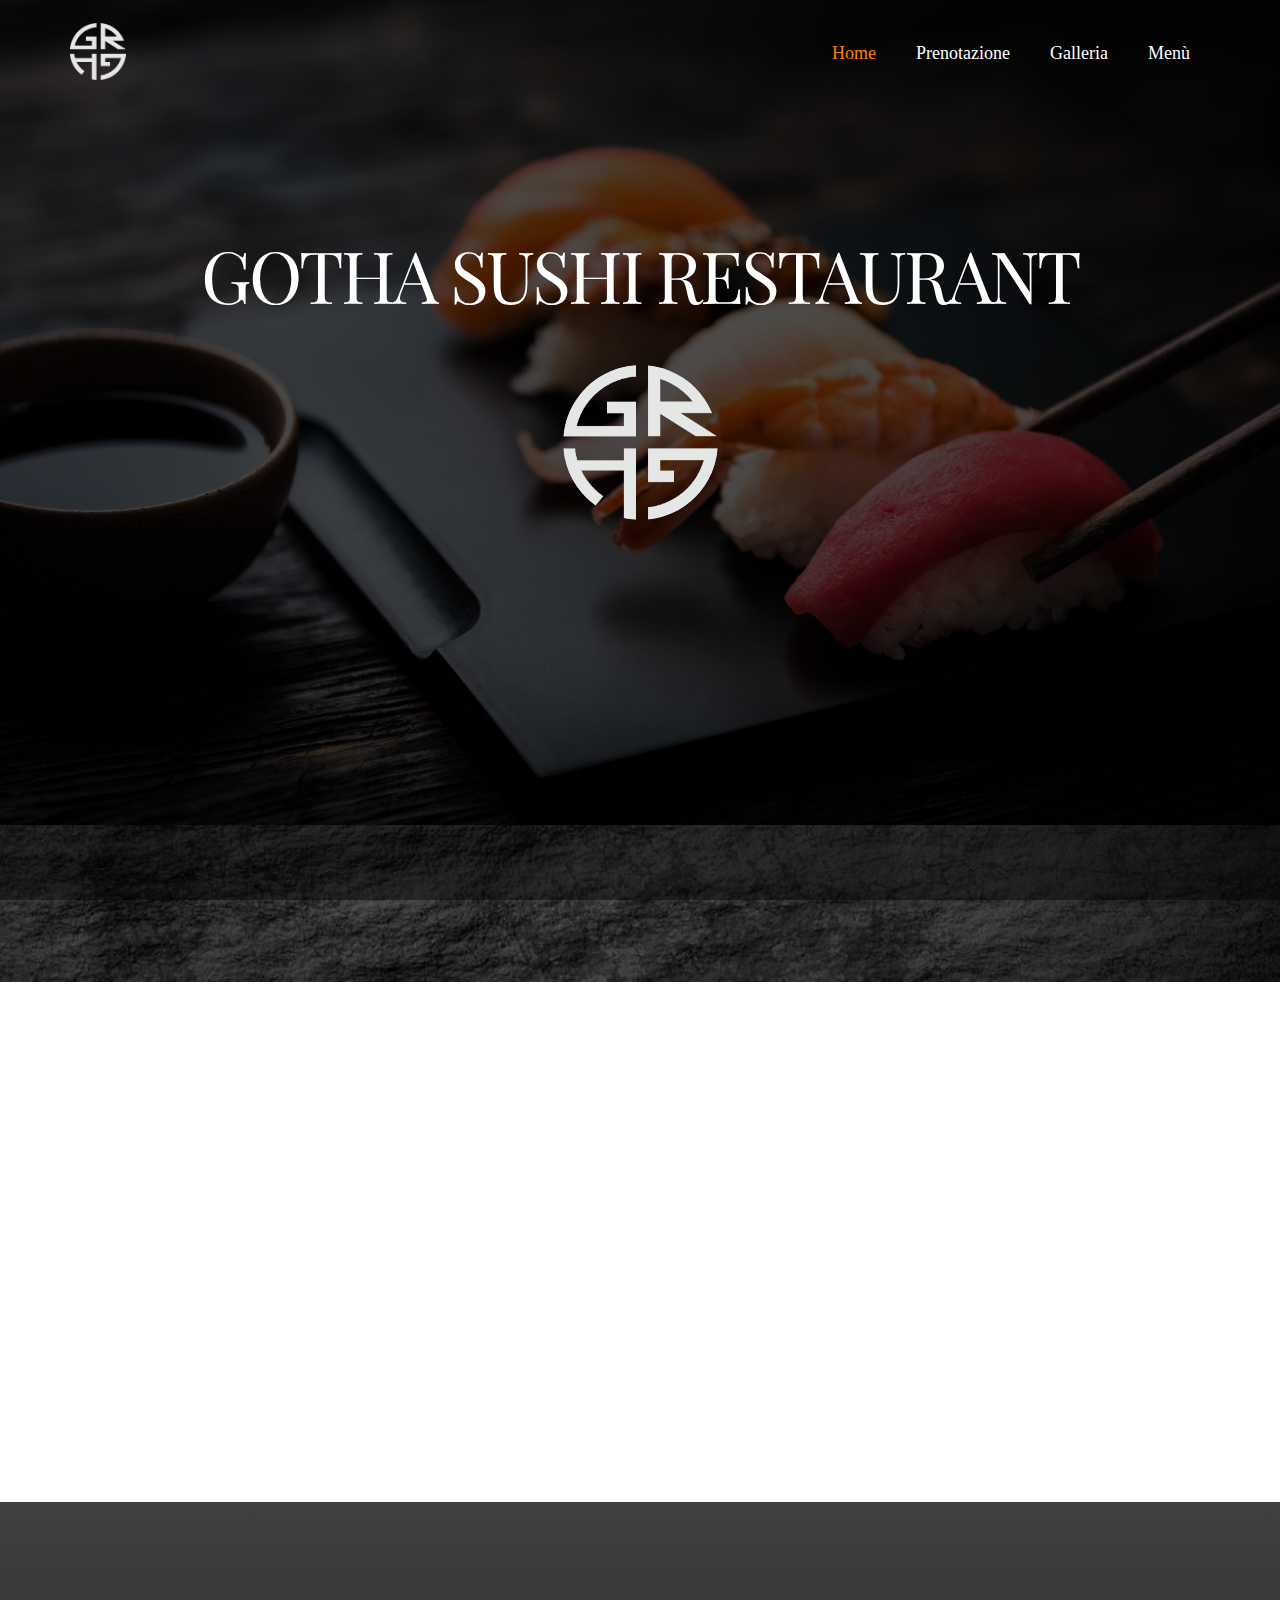
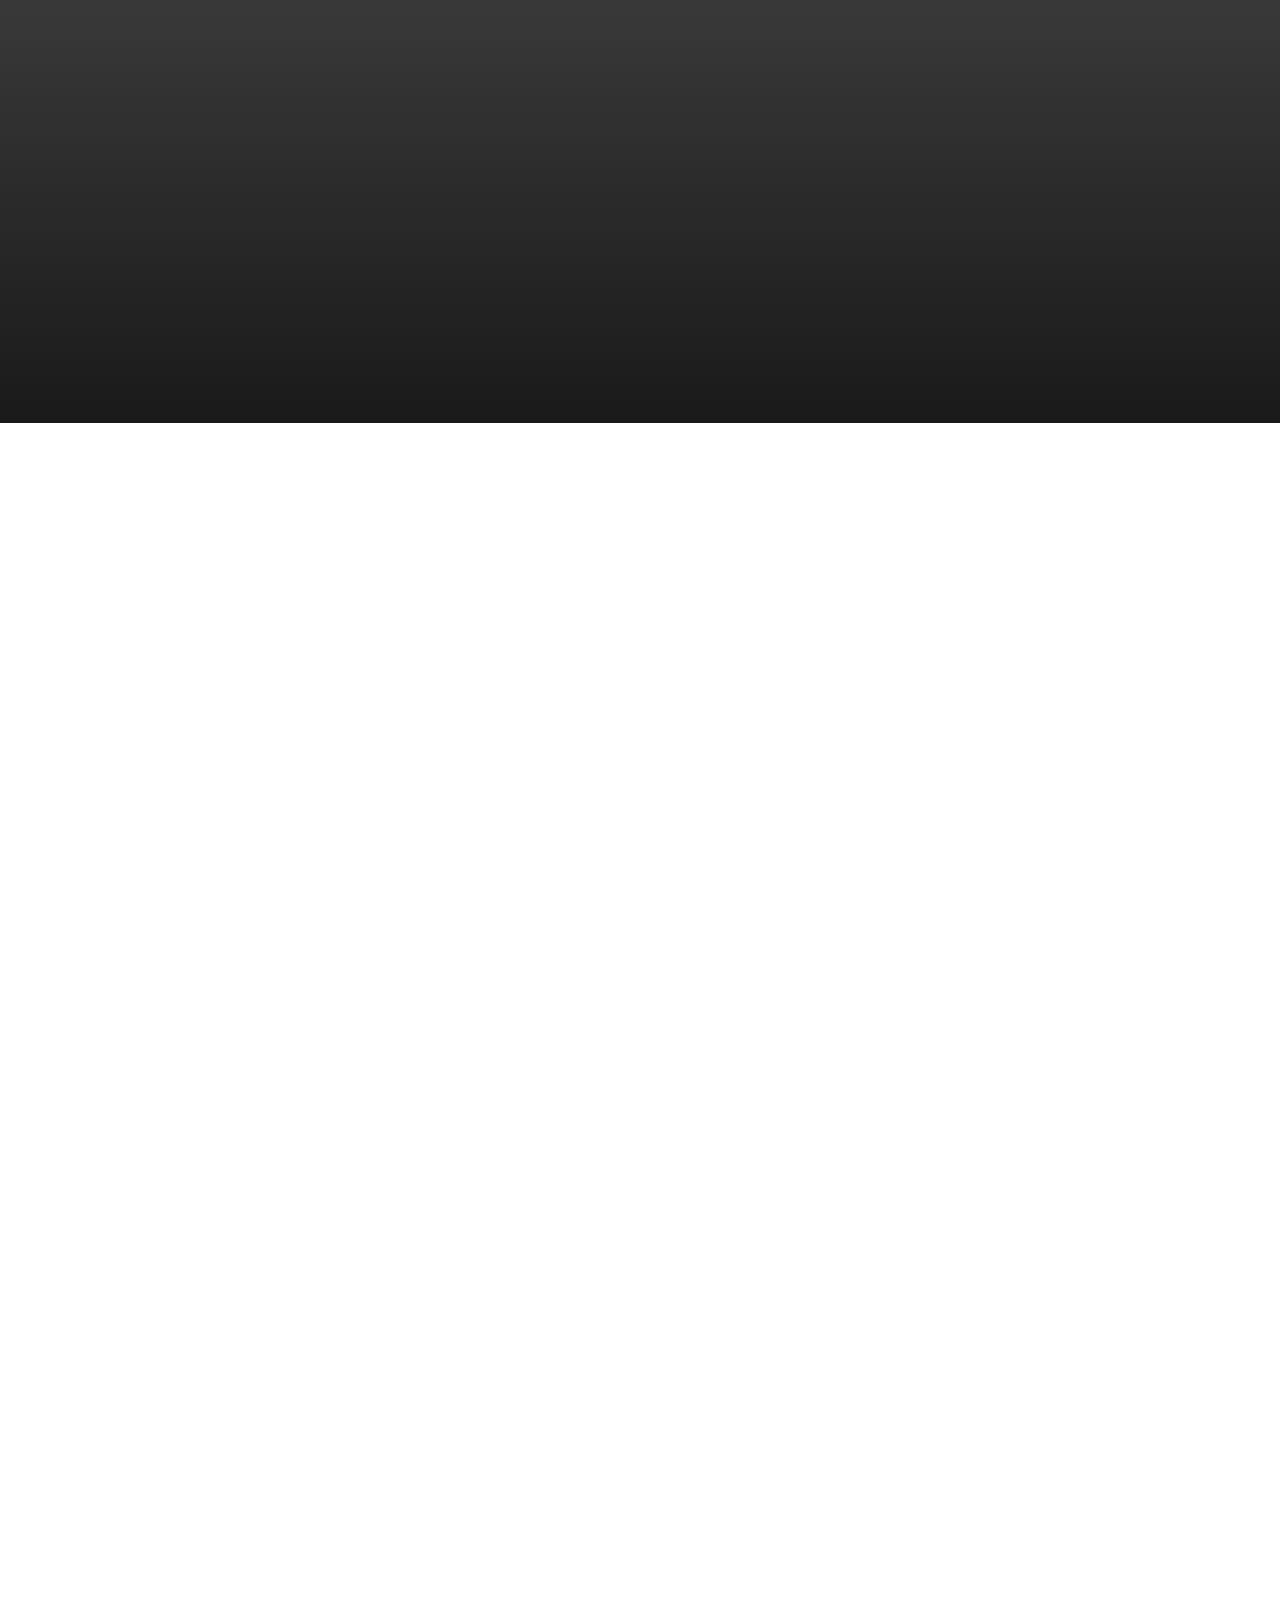
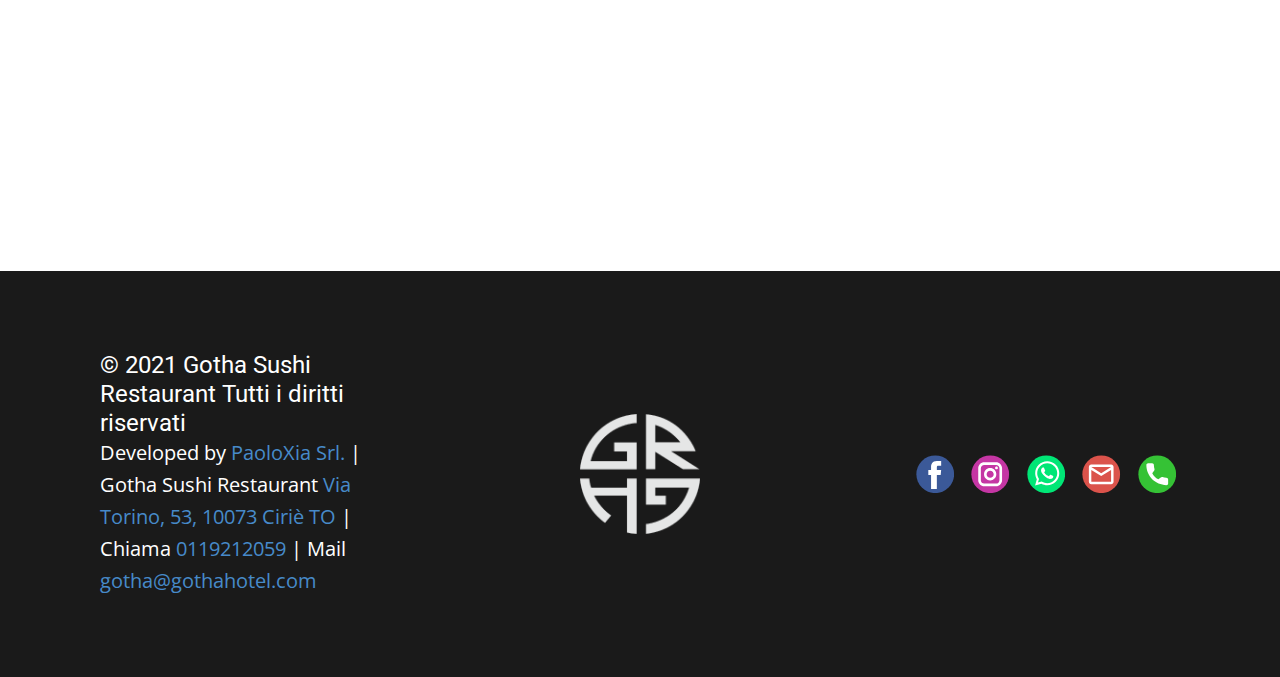
<file: index.html>
<!DOCTYPE html>
<html style="font-size: 16px;"><head>
    <meta name="viewport" content="width=device-width, initial-scale=1.0">
    <meta charset="utf-8">
    <meta name="keywords" content="GOTHA SUSHI RESTAURANT ">
    <meta name="description" content="Gotha Sushi Restaurant, Ristorante Orientale in Via Torino, 53, 10073, Ciriè TO">
    <meta name="page_type" content="np-template-header-footer-from-plugin">
    <title>Gotha Sushi Restaurant</title>
    <link rel="stylesheet" href="nicepage.css" media="screen">
<link rel="stylesheet" href="Gotha-Sushi-Restaurant.css" media="screen">
    <script class="u-script" type="text/javascript" src="jquery.js" defer=""></script>
    <script class="u-script" type="text/javascript" src="nicepage.js" defer=""></script>
    <meta name="generator" content="Nicepage 3.24.3, nicepage.com">
    <meta property="og:title" content="Gotha Sushi Restaurant">
    <meta property="og:description" content="Gotha Sushi Restaurant Website developed by Paolo Xia">
    <meta property="og:image" content="images/logocoloratonobg1.png">
    <link id="u-theme-google-font" rel="stylesheet" href="https://fonts.googleapis.com/css?family=Roboto:100,100i,300,300i,400,400i,500,500i,700,700i,900,900i|Open+Sans:300,300i,400,400i,600,600i,700,700i,800,800i">
    <link id="u-page-google-font" rel="stylesheet" href="https://fonts.googleapis.com/css?family=Playfair+Display:400,400i,500,500i,600,600i,700,700i,800,800i,900,900i">
    
    
    
    
    
    
    <script type="application/ld+json">{
		"@context": "http://schema.org",
		"@type": "Organization",
		"name": "",
		"logo": "images/logobianco.jpg",
		"sameAs": [
				"https://m.facebook.com/gothahotelturinairport/",
				"https://instagram.com/gothasushirestaurant",
				"https://wa.link/fd90e4",
				"mailto:gotha@gothahotel.com?subject=Gotha%20Sushi%20Restaurant",
				"tel:0119212059"
		]
}</script>
    <meta name="theme-color" content="#478ac9">
    <meta property="og:type" content="website">
  </head>
  <body data-home-page="Gotha-Sushi-Restaurant.html" data-home-page-title="Gotha Sushi Restaurant" class="u-body u-overlap u-overlap-contrast u-overlap-transparent"><header class="u-black u-clearfix u-header u-header" id="sec-32f6"><div class="u-clearfix u-sheet u-sheet-1">
        <a href="Gotha-Sushi-Restaurant.html" data-page-id="27488733" class="u-image u-logo u-image-1" data-image-width="499" data-image-height="500" title="Home">
          <img src="images/logobianco.jpg" class="u-logo-image u-logo-image-1">
        </a>
        <nav class="u-menu u-menu-dropdown u-offcanvas u-offcanvas-shift u-menu-1">
          <div class="menu-collapse u-custom-font u-font-georgia" style="font-size: 1.125rem; letter-spacing: 0px;">
            <a class="u-button-style u-custom-left-right-menu-spacing u-custom-padding-bottom u-custom-text-active-color u-custom-text-color u-custom-text-hover-color u-custom-top-bottom-menu-spacing u-nav-link u-text-active-palette-1-base u-text-hover-palette-2-base" href="#" style="font-size: calc(1em + 8px); color: rgb(71, 138, 201) !important;">
              <svg class="u-svg-link" preserveAspectRatio="xMidYMin slice" viewBox="0 0 256 256" style=""><use xmlns:xlink="http://www.w3.org/1999/xlink" xlink:href="#svg-beb6"></use></svg>
              <svg class="u-svg-content" viewBox="0 0 256 256" id="svg-beb6"><g><g><g><g><path d="m200.578 81.242h-145.156c-8.284 0-15-6.716-15-15s6.716-15 15-15h145.156c8.284 0 15 6.716 15 15s-6.716 15-15 15z" fill="#ffa91a"></path>
</g>
</g>
</g><g><g><path d="m46.42 68.24c-1.1 0-2-.9-2-2s.9-2 2-2 1.99.89 2 1.99v.01c0 1.1-.9 2-2 2zm3.33-6.98c-.6 0-1.17-.27-1.55-.74-.7-.86-.57-2.12.29-2.81 1.95-1.59 4.41-2.47 6.92-2.47h134.85c1.11 0 2 .9 2 2s-.89 2-2 2h-134.84c-1.62 0-3.15.54-4.41 1.57-.35.29-.8.45-1.26.45z" fill="#ffc91d"></path>
</g>
</g><g><g><path d="m204.935 51.885c.418 1.379.643 2.842.643 4.357 0 8.284-6.716 15-15 15h-145.156c-1.515 0-2.978-.225-4.357-.643 1.867 6.159 7.588 10.643 14.357 10.643h145.156c8.284 0 15-6.716 15-15 0-6.769-4.484-12.491-10.643-14.357z" fill="#f79219"></path>
</g>
</g><g><g><g><path d="m200.578 143h-145.156c-8.284 0-15-6.716-15-15s6.716-15 15-15h145.156c8.284 0 15 6.716 15 15s-6.716 15-15 15z" fill="#ffa91a"></path>
</g>
</g>
</g><g><g><path d="m204.935 113.643c.418 1.379.643 2.842.643 4.357 0 8.284-6.716 15-15 15h-145.156c-1.515 0-2.978-.225-4.357-.643 1.867 6.159 7.588 10.643 14.357 10.643h145.156c8.284 0 15-6.716 15-15 0-6.769-4.484-12.49-10.643-14.357z" fill="#f79219"></path>
</g>
</g><g><g><g><path d="m200.578 204.758h-145.156c-8.284 0-15-6.716-15-15s6.716-15 15-15h145.156c8.284 0 15 6.716 15 15s-6.716 15-15 15z" fill="#ffa91a"></path>
</g>
</g>
</g><g><g><path d="m204.935 175.401c.418 1.379.643 2.842.643 4.357 0 8.284-6.716 15-15 15h-145.156c-1.515 0-2.978-.225-4.357-.643 1.867 6.159 7.588 10.643 14.357 10.643h145.156c8.284 0 15-6.716 15-15 0-6.768-4.484-12.49-10.643-14.357z" fill="#f79219"></path>
</g>
</g><g><g><path d="m208.387 176.949c1.39 2.275 2.191 4.948 2.191 7.809 0 8.284-6.716 15-15 15h-145.156c-2.861 0-5.534-.801-7.809-2.191 2.635 4.312 7.386 7.191 12.809 7.191h145.156c8.284 0 15-6.716 15-15 0-5.423-2.879-10.174-7.191-12.809z" fill="#ef7816"></path>
</g>
</g>
</g></svg>
            </a>
          </div>
          <div class="u-custom-menu u-nav-container">
            <ul class="u-custom-font u-font-georgia u-nav u-unstyled u-nav-1"><li class="u-nav-item"><a class="u-button-style u-nav-link u-text-active-custom-color-1 u-text-hover-white u-text-white" href="Gotha-Sushi-Restaurant.html" style="padding: 10px 20px;">Home</a>
</li><li class="u-nav-item"><a class="u-button-style u-nav-link u-text-active-custom-color-1 u-text-hover-white u-text-white" href="Prenotazione.html" style="padding: 10px 20px;">Prenotazione</a>
</li><li class="u-nav-item"><a class="u-button-style u-nav-link u-text-active-custom-color-1 u-text-hover-white u-text-white" href="Galleria.html" style="padding: 10px 20px;">Galleria</a>
</li><li class="u-nav-item"><a class="u-button-style u-nav-link u-text-active-custom-color-1 u-text-hover-white u-text-white" href="Menù.html" style="padding: 10px 20px;">Menù</a>
</li></ul>
          </div>
          <div class="u-custom-menu u-nav-container-collapse">
            <div class="u-black u-container-style u-inner-container-layout u-opacity u-opacity-95 u-sidenav">
              <div class="u-sidenav-overflow">
                <div class="u-menu-close"></div>
                <ul class="u-align-center u-nav u-popupmenu-items u-unstyled u-nav-2"><li class="u-nav-item"><a class="u-button-style u-nav-link" href="Gotha-Sushi-Restaurant.html" style="padding: 10px 20px;">Home</a>
</li><li class="u-nav-item"><a class="u-button-style u-nav-link" href="Prenotazione.html" style="padding: 10px 20px;">Prenotazione</a>
</li><li class="u-nav-item"><a class="u-button-style u-nav-link" href="Galleria.html" style="padding: 10px 20px;">Galleria</a>
</li><li class="u-nav-item"><a class="u-button-style u-nav-link" href="Menù.html" style="padding: 10px 20px;">Menù</a>
</li></ul>
              </div>
            </div>
            <div class="u-black u-menu-overlay u-opacity u-opacity-70"></div>
          </div>
        </nav>
      </div><style class="u-sticky-style" data-style-id="9cd3">.u-sticky-fixed.u-sticky-9cd3:before, .u-body.u-sticky-fixed .u-sticky-9cd3:before {
borders: top right bottom left !important
}</style></header>
    <section class="u-align-center u-clearfix u-image u-shading u-section-1" src="" data-image-width="2349" data-image-height="1276" id="sec-38e9">
      <div class="u-clearfix u-sheet u-valign-middle-xs u-sheet-1">
        <h1 class="u-custom-font u-font-playfair-display u-text u-text-default u-title u-text-1" data-animation-name="fadeIn" data-animation-duration="1000" data-animation-delay="0">
          <a class="u-active-none u-border-none u-btn u-button-link u-button-style u-hover-none u-none u-text-body-alt-color u-btn-1" href="#" data-animation-name="fadeIn" data-animation-duration="1000" data-animation-delay="0">GOTHA SUSHI RESTAURANT</a>
        </h1>
        <div class="u-image u-image-circle u-image-1" alt="" data-image-width="499" data-image-height="500" data-href="Gotha-Sushi-Restaurant.html#sec-38e9" data-page-id="27488733" data-animation-name="rotateIn" data-animation-duration="3000" data-animation-delay="0" data-animation-direction=""></div>
      </div>
    </section>
    <section class="u-clearfix u-image u-parallax u-shading u-section-2" id="sec-60e5" data-image-width="1920" data-image-height="1200">
      <div class="u-clearfix u-sheet u-sheet-1">
        <img class="u-image u-image-default u-image-1" src="images/logobianco1.jpg" alt="" data-image-width="499" data-image-height="500" data-animation-name="rotateIn" data-animation-duration="1000" data-animation-delay="0" data-animation-direction="">
        <div class="u-border-2 u-border-white u-line u-line-horizontal u-line-1" data-animation-name="fadeIn" data-animation-duration="1000" data-animation-delay="0"></div>
        <div class="u-border-2 u-border-white u-line u-line-horizontal u-line-2" data-animation-name="fadeIn" data-animation-duration="1000" data-animation-delay="0"></div>
        <p class="u-align-center u-custom-font u-font-georgia u-text u-text-body-alt-color u-text-1" data-animation-name="fadeIn" data-animation-duration="1000" data-animation-delay="0"> Per noi il sushi è un'arte;&nbsp;<br>&nbsp;Quando verrete a Gotha Sushi Restaurant, mangerete 2 volte: prima con gli occhi e poi con la bocca! 
        </p>
        <img class="u-expanded-width-sm u-expanded-width-xs u-image u-image-default u-image-2" src="images/IMG_8694.JPG" alt="" data-image-width="1600" data-image-height="900" data-animation-name="fadeIn" data-animation-duration="1000" data-animation-delay="0">
      </div>
    </section>
    <section class="u-clearfix u-gradient u-section-3" id="sec-5fc0">
      <div class="u-clearfix u-sheet u-valign-middle-lg u-valign-middle-md u-valign-middle-xl u-valign-middle-xs u-sheet-1">
        <div class="u-clearfix u-expanded-width u-gutter-14 u-layout-wrap u-layout-wrap-1">
          <div class="u-layout">
            <div class="u-layout-row">
              <div class="u-container-style u-effect-hover-zoom u-layout-cell u-size-20 u-layout-cell-1" data-animation-name="fadeIn" data-animation-duration="1000" data-animation-delay="0" data-image-width="1600" data-image-height="1200" data-animation-direction="">
                <div class="u-background-effect u-expanded">
                  <div class="u-background-effect-image u-expanded u-image u-image-1" data-image-width="1600" data-image-height="1200"></div>
                </div>
                <div class="u-container-layout u-container-layout-1"></div>
              </div>
              <div class="u-align-justify u-container-style u-layout-cell u-size-20 u-layout-cell-2">
                <div class="u-container-layout u-valign-middle-lg u-valign-middle-md u-valign-middle-xl u-container-layout-2">
                  <p class="u-custom-font u-font-georgia u-text u-text-body-alt-color u-text-1" data-animation-name="fadeIn" data-animation-duration="1000" data-animation-delay="0">Gotha Sushi Restaurant è un punto di ritrovo per gli amanti della cucina giapponese&nbsp; con un ambiente elegante e un'atmosfera allegra adatta sia per adulti che i bambini.<br>
                  </p>
                </div>
              </div>
              <div class="u-container-style u-effect-hover-zoom u-layout-cell u-size-20 u-layout-cell-3" data-animation-name="fadeIn" data-animation-duration="1000" data-animation-delay="0" data-image-width="3024" data-image-height="4032" data-animation-direction="">
                <div class="u-background-effect u-expanded">
                  <div class="u-background-effect-image u-expanded u-image u-image-2" data-image-width="3024" data-image-height="4032"></div>
                </div>
                <div class="u-container-layout u-container-layout-3"></div>
              </div>
            </div>
          </div>
        </div>
      </div>
    </section>
    <section class="u-clearfix u-image u-parallax u-shading u-section-4" id="sec-3180" data-image-width="1600" data-image-height="1000">
      <div class="u-clearfix u-sheet u-sheet-1">
        <h1 class="u-custom-font u-font-georgia u-text u-text-default-lg u-text-default-md u-text-default-xl u-title u-text-1" data-animation-name="fadeIn" data-animation-duration="1000" data-animation-delay="0">I nostri orari</h1>
        <div class="u-clearfix u-gutter-0 u-layout-custom-sm u-layout-custom-xs u-layout-wrap u-layout-wrap-1">
          <div class="u-layout">
            <div class="u-layout-row">
              <div class="u-container-style u-layout-cell u-size-30-lg u-size-30-md u-size-30-sm u-size-30-xl u-size-60-xs u-layout-cell-1">
                <div class="u-container-layout u-valign-top u-container-layout-1">
                  <img class="u-image u-image-default u-preserve-proportions u-image-1" src="images/chopstickwhite-removebg-preview.png" alt="" data-image-width="256" data-image-height="197" data-animation-name="fadeIn" data-animation-duration="1000" data-animation-delay="0">
                  <h2 class="u-align-left u-custom-font u-font-georgia u-subtitle u-text u-text-default u-text-2" data-animation-name="fadeIn" data-animation-duration="1000" data-animation-delay="0">Pranzo</h2>
                  <p class="u-align-center u-custom-font u-font-georgia u-text u-text-default u-text-3" data-animation-name="fadeIn" data-animation-duration="1000" data-animation-delay="0">Dal Martedì al Venerdì:<br>12:30-14:00<br>Lunedì chiuso
                  </p>
                </div>
              </div>
              <div class="u-container-style u-layout-cell u-size-30-lg u-size-30-md u-size-30-sm u-size-30-xl u-size-60-xs u-layout-cell-2">
                <div class="u-container-layout u-container-layout-2">
                  <img class="u-image u-image-default u-preserve-proportions u-image-2" src="images/chopstickwhite-removebg-preview.png" alt="" data-image-width="256" data-image-height="197" data-animation-name="fadeIn" data-animation-duration="1000" data-animation-delay="0">
                  <h2 class="u-custom-font u-font-georgia u-subtitle u-text u-text-default u-text-4" data-animation-name="fadeIn" data-animation-duration="1000" data-animation-delay="0">Cena</h2>
                  <p class="u-align-center u-custom-font u-font-georgia u-text u-text-default u-text-5" data-animation-name="fadeIn" data-animation-duration="1000" data-animation-delay="0">Dal Martedì al Venerdì:<br>19:00-23:00<br>Lunedì chiuso
                  </p>
                </div>
              </div>
            </div>
          </div>
        </div>
        <div class="u-border-2 u-border-white u-line u-line-horizontal u-line-1" data-animation-name="fadeIn" data-animation-duration="1000" data-animation-delay="0"></div>
        <h2 class="u-align-center u-custom-font u-font-georgia u-subtitle u-text u-text-default u-text-6" data-animation-name="slideIn" data-animation-duration="1000" data-animation-delay="0" data-animation-direction="Left">Menù All You Can Eat<br>Pranzo €13,90<br>Cena €24,90
        </h2>
        <a href="tel:3293780916" class="u-border-none u-btn u-btn-round u-button-style u-custom-color-1 u-hover-white u-radius-50 u-btn-1" data-animation-name="zoomIn" data-animation-duration="1000" data-animation-delay="0" data-animation-direction=""><span class="u-file-icon u-icon u-icon-1"><img src="images/logocoloratonobg1.png" alt=""></span>&nbsp;PRENOTA ORA
        </a>
      </div>
    </section>
    <section class="u-clearfix u-section-5" id="sec-86fc">
      <div class="u-absolute-hcenter u-expanded u-grey-light-2 u-map u-map-1" data-animation-name="fadeIn" data-animation-duration="1000" data-animation-delay="0">
        <div class="embed-responsive">
          <iframe class="embed-responsive-item" src="//maps.google.com/maps?output=embed&amp;q=Via%20Torino%2053%2010073%20Ciri%C3%A8%20TO&amp;z=15&amp;t=m" data-map="[base64]"></iframe>
        </div>
      </div>
    </section>
    
    
    <footer class="u-clearfix u-footer u-grey-90" id="sec-242f"><div class="u-clearfix u-sheet u-valign-middle-xs u-sheet-1">
        <div class="u-clearfix u-expanded-width u-gutter-30 u-layout-wrap u-layout-wrap-1">
          <div class="u-gutter-0 u-layout">
            <div class="u-layout-row">
              <div class="u-align-center-sm u-align-center-xs u-align-left-md u-align-left-xl u-container-style u-layout-cell u-left-cell u-size-20-lg u-size-20-xl u-size-28-md u-size-28-sm u-size-28-xs u-layout-cell-1">
                <div class="u-container-layout u-valign-middle-lg u-valign-middle-xl u-container-layout-1"><!--position-->
                  <div data-position="" class="u-expanded-width-sm u-expanded-width-xs u-position u-position-1"><!--block-->
                    <div class="u-block">
                      <div class="u-block-container u-clearfix"><!--block_header-->
                        <h5 class="u-block-header u-text u-text-1"><!--block_header_content-->© 2021 Gotha Sushi Restaurant Tutti i diritti riservati&nbsp;<!--/block_header_content--></h5><!--/block_header--><!--block_content-->
                        <div class="u-block-content u-text u-text-2"><!--block_content_content--> Developed by<a href="https://paoloxia.com" class="u-active-none u-border-none u-btn u-button-link u-button-style u-hover-none u-none u-text-palette-1-base u-btn-1" target="_blank"> PaoloXia Srl.</a>&nbsp;| Gotha Sushi Restaurant <a href="https://goo.gl/maps/9tTB4pBPZ64tyQj69" class="u-active-none u-border-none u-btn u-button-link u-button-style u-hover-none u-none u-text-palette-1-base u-btn-2" target="_blank">Via Torino, 53, 10073 Ciriè TO</a>&nbsp;| Chiama <a href="tel:0119212059" class="u-active-none u-border-none u-btn u-button-link u-button-style u-hover-none u-none u-text-palette-1-base u-btn-3">0119212059</a>&nbsp;| Mail <a href="mailto:gotha@gothahotel.com?subject=Gotha%20Sushi%20Restaurant" class="u-active-none u-border-none u-btn u-button-link u-button-style u-hover-none u-none u-text-palette-1-base u-btn-4">gotha@gothahotel.com</a><!--/block_content_content-->
                        </div><!--/block_content-->
                      </div>
                    </div><!--/block-->
                  </div><!--/position-->
                </div>
              </div>
              <div class="u-align-center-sm u-align-right-md u-container-style u-layout-cell u-size-12-md u-size-12-sm u-size-12-xs u-size-20-lg u-size-20-xl u-layout-cell-2">
                <div class="u-container-layout u-valign-middle u-container-layout-2">
                  <a href="Gotha-Sushi-Restaurant.html" data-page-id="27488733" class="u-image u-logo u-image-1" data-image-width="499" data-image-height="500" title="Gotha Sushi Restaurant">
                    <img src="images/logobianco1.jpg" class="u-logo-image u-logo-image-1">
                  </a>
                </div>
              </div>
              <div class="u-align-center-sm u-align-center-xs u-align-left-md u-align-right-lg u-align-right-xl u-container-style u-layout-cell u-right-cell u-size-20 u-size-20-md u-layout-cell-3">
                <div class="u-container-layout u-valign-bottom-xs u-valign-middle-lg u-valign-middle-xl u-container-layout-3">
                  <div class="u-align-left-md u-align-left-sm u-align-left-xs u-social-icons u-spacing-17 u-social-icons-1">
                    <a class="u-social-url" title="facebook" target="_blank" href="https://m.facebook.com/gothahotelturinairport/"><span class="u-icon u-social-facebook u-social-icon u-icon-1"><svg class="u-svg-link" preserveAspectRatio="xMidYMin slice" viewBox="0 0 112 112" style=""><use xmlns:xlink="http://www.w3.org/1999/xlink" xlink:href="#svg-fbb0"></use></svg><svg class="u-svg-content" viewBox="0 0 112 112" x="0" y="0" id="svg-fbb0"><circle fill="currentColor" cx="56.1" cy="56.1" r="55"></circle><path fill="#FFFFFF" d="M73.5,31.6h-9.1c-1.4,0-3.6,0.8-3.6,3.9v8.5h12.6L72,58.3H60.8v40.8H43.9V58.3h-8V43.9h8v-9.2
            c0-6.7,3.1-17,17-17h12.5v13.9H73.5z"></path></svg></span>
                    </a>
                    <a class="u-social-url" title="instagram" target="_blank" href="https://instagram.com/gothasushirestaurant"><span class="u-icon u-social-icon u-social-instagram u-icon-2"><svg class="u-svg-link" preserveAspectRatio="xMidYMin slice" viewBox="0 0 112 112" style=""><use xmlns:xlink="http://www.w3.org/1999/xlink" xlink:href="#svg-ca0a"></use></svg><svg class="u-svg-content" viewBox="0 0 112 112" x="0" y="0" id="svg-ca0a"><circle fill="currentColor" cx="56.1" cy="56.1" r="55"></circle><path fill="#FFFFFF" d="M55.9,38.2c-9.9,0-17.9,8-17.9,17.9C38,66,46,74,55.9,74c9.9,0,17.9-8,17.9-17.9C73.8,46.2,65.8,38.2,55.9,38.2
            z M55.9,66.4c-5.7,0-10.3-4.6-10.3-10.3c-0.1-5.7,4.6-10.3,10.3-10.3c5.7,0,10.3,4.6,10.3,10.3C66.2,61.8,61.6,66.4,55.9,66.4z"></path><path fill="#FFFFFF" d="M74.3,33.5c-2.3,0-4.2,1.9-4.2,4.2s1.9,4.2,4.2,4.2s4.2-1.9,4.2-4.2S76.6,33.5,74.3,33.5z"></path><path fill="#FFFFFF" d="M73.1,21.3H38.6c-9.7,0-17.5,7.9-17.5,17.5v34.5c0,9.7,7.9,17.6,17.5,17.6h34.5c9.7,0,17.5-7.9,17.5-17.5V38.8
            C90.6,29.1,82.7,21.3,73.1,21.3z M83,73.3c0,5.5-4.5,9.9-9.9,9.9H38.6c-5.5,0-9.9-4.5-9.9-9.9V38.8c0-5.5,4.5-9.9,9.9-9.9h34.5
            c5.5,0,9.9,4.5,9.9,9.9V73.3z"></path></svg></span>
                    </a>
                    <a class="u-social-url" target="_blank" title="Whatsapp" href="https://wa.link/fd90e4"><span class="u-icon u-social-icon u-social-whatsapp u-icon-3"><svg class="u-svg-link" preserveAspectRatio="xMidYMin slice" viewBox="0 0 112 112" style=""><use xmlns:xlink="http://www.w3.org/1999/xlink" xlink:href="#svg-61ed"></use></svg><svg class="u-svg-content" viewBox="0 0 112 112" x="0" y="0" id="svg-61ed"><circle fill="currentColor" cx="56.1" cy="56.1" r="55"></circle><path fill="#FFFFFF" d="M83.8,28.3C77.2,21.7,68.4,18,59,18c-19.3,0-35.1,15.7-35.1,35.1c0,6.2,1.6,12.2,4.7,17.5l-5,18.2L42.2,84
	c5.1,2.8,10.9,4.3,16.8,4.3h0l0,0c19.3,0,35.1-15.7,35.1-35.1C94.1,43.8,90.5,35,83.8,28.3 M59,82.3L59,82.3
	c-5.2,0-10.4-1.4-14.9-4.1l-1.1-0.6l-11,2.9L35,69.8l-0.7-1.1c-2.9-4.6-4.5-10-4.5-15.5C29.8,37,42.9,24,59,24
	c7.8,0,15.1,3,20.6,8.6c5.5,5.5,8.5,12.8,8.5,20.6C88.2,69.2,75.1,82.3,59,82.3 M75,60.5c-0.9-0.4-5.2-2.6-6-2.9
	c-0.8-0.3-1.4-0.4-2,0.4s-2.3,2.9-2.8,3.4c-0.5,0.6-1,0.7-1.9,0.2c-0.9-0.4-3.7-1.4-7.1-4.4c-2.6-2.3-4.4-5.2-4.9-6.1
	c-0.5-0.9-0.1-1.4,0.4-1.8c0.4-0.4,0.9-1,1.3-1.5c0.4-0.5,0.6-0.9,0.9-1.5c0.3-0.6,0.1-1.1-0.1-1.5c-0.2-0.4-2-4.8-2.7-6.5
	c-0.7-1.7-1.4-1.5-2-1.5c-0.5,0-1.1,0-1.7,0c-0.6,0-1.5,0.2-2.3,1.1c-0.8,0.9-3.1,3-3.1,7.3c0,4.3,3.1,8.5,3.6,9.1
	c0.4,0.6,6.2,9.4,15,13.2c2.1,0.9,3.7,1.4,5,1.8c2.1,0.7,4,0.6,5.5,0.3c1.7-0.3,5.2-2.1,5.9-4.2c0.7-2,0.7-3.8,0.5-4.2
	C76.5,61.1,75.9,60.9,75,60.5"></path></svg></span>
                    </a>
                    <a class="u-social-url" target="_blank" title="Email" href="mailto:gotha@gothahotel.com?subject=Gotha%20Sushi%20Restaurant"><span class="u-icon u-social-email u-social-icon u-icon-4"><svg class="u-svg-link" preserveAspectRatio="xMidYMin slice" viewBox="0 0 112 112" style=""><use xmlns:xlink="http://www.w3.org/1999/xlink" xlink:href="#svg-2876"></use></svg><svg class="u-svg-content" viewBox="0 0 112 112" x="0" y="0" id="svg-2876"><circle fill="currentColor" cx="56.1" cy="56.1" r="55"></circle><path id="path3864" fill="#FFFFFF" d="M27.2,28h57.6c4,0,7.2,3.2,7.2,7.2l0,0v42.7c0,3.9-3.2,7.2-7.2,7.2l0,0H27.2
	c-4,0-7.2-3.2-7.2-7.2V35.2C20,31.1,23.2,28,27.2,28 M56,52.9l28.8-17.8H27.2L56,52.9 M27.2,77.7h57.6V43.5L56,61.3L27.2,43.5V77.7z
	"></path></svg></span>
                    </a>
                    <a class="u-social-url" target="_blank" title="Phone" href="tel:0119212059"><span class="u-icon u-social-icon u-social-phone u-icon-5"><svg class="u-svg-link" preserveAspectRatio="xMidYMin slice" viewBox="0 0 112 112" style=""><use xmlns:xlink="http://www.w3.org/1999/xlink" xlink:href="#svg-ce1d"></use></svg><svg class="u-svg-content" viewBox="0 0 112 112" x="0" y="0" id="svg-ce1d"><circle fill="currentColor" cx="56.1" cy="56.1" r="55"></circle><path fill="#FFFFFF" d="M82.7,66c-3.9,0-7.7-0.6-11.3-1.8c-1.8-0.6-4,0-5,1.1l-7.1,5.4c-8.3-4.4-13.4-9.5-17.7-17.7l5.2-7
	c1.4-1.4,1.8-3.3,1.3-5.2c-1.2-3.6-1.8-7.5-1.8-11.3c0-2.8-2.3-5.1-5.1-5.1H29.5c-2.8,0-5.1,2.3-5.1,5.1c0,32.2,26.2,58.4,58.4,58.4
	c2.8,0,5.1-2.3,5.1-5.1V71.1C87.8,68.3,85.6,66,82.7,66z"></path></svg></span>
                    </a>
                  </div>
                </div>
              </div>
            </div>
          </div>
        </div>
      </div></footer>
   
</body></html>
</file>
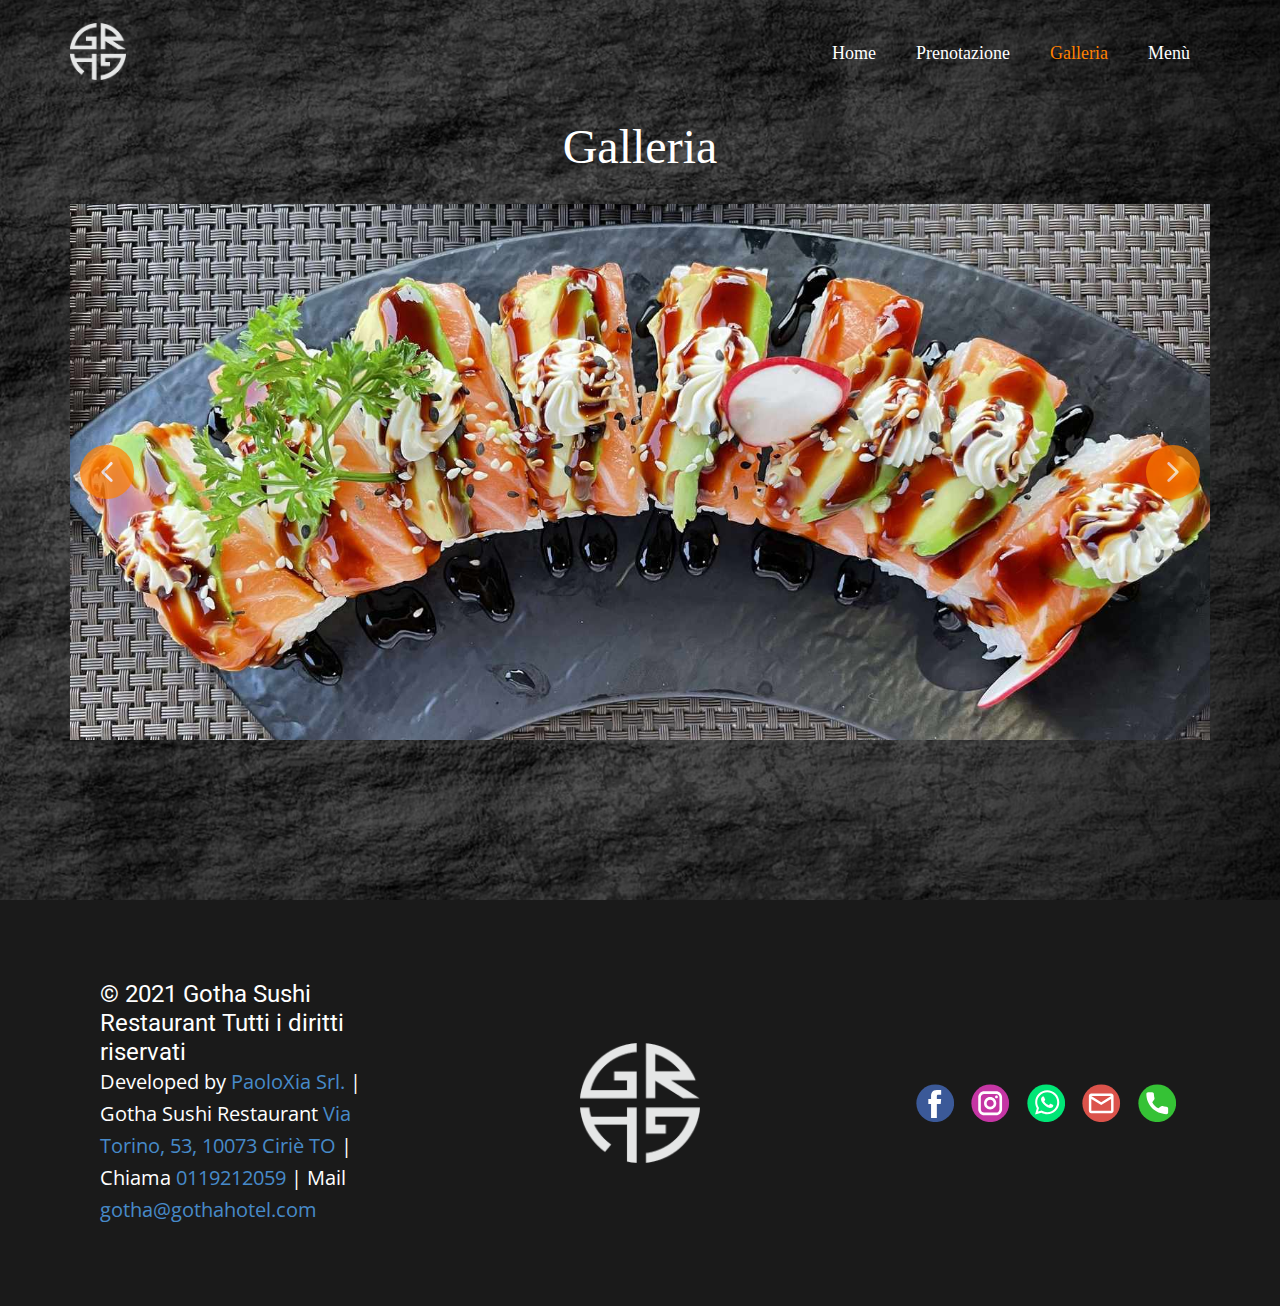
<file: Galleria.html>
<!DOCTYPE html>
<html style="font-size: 16px;">
  <head>
    <meta name="viewport" content="width=device-width, initial-scale=1.0">
    <meta charset="utf-8">
    <meta name="keywords" content="Galleria">
    <meta name="description" content="">
    <meta name="page_type" content="np-template-header-footer-from-plugin">
    <title>Galleria</title>
    <link rel="stylesheet" href="nicepage.css" media="screen">
<link rel="stylesheet" href="Galleria.css" media="screen">
    <script class="u-script" type="text/javascript" src="jquery.js" defer=""></script>
    <script class="u-script" type="text/javascript" src="nicepage.js" defer=""></script>
    <meta name="generator" content="Nicepage 3.24.3, nicepage.com">
    <link id="u-theme-google-font" rel="stylesheet" href="https://fonts.googleapis.com/css?family=Roboto:100,100i,300,300i,400,400i,500,500i,700,700i,900,900i|Open+Sans:300,300i,400,400i,600,600i,700,700i,800,800i">
    
    
    <script type="application/ld+json">{
		"@context": "http://schema.org",
		"@type": "Organization",
		"name": "",
		"logo": "images/logobianco.jpg",
		"sameAs": [
				"https://m.facebook.com/gothahotelturinairport/",
				"https://instagram.com/gothasushirestaurant",
				"https://wa.link/fd90e4",
				"mailto:gotha@gothahotel.com?subject=Gotha%20Sushi%20Restaurant",
				"tel:0119212059"
		]
}</script>
    <meta name="theme-color" content="#478ac9">
    <meta property="og:title" content="Galleria">
    <meta property="og:type" content="website">
  </head>
  <body class="u-body u-overlap u-overlap-transparent"><header class="u-black u-clearfix u-header u-header" id="sec-32f6"><div class="u-clearfix u-sheet u-sheet-1">
        <a href="Gotha-Sushi-Restaurant.html" data-page-id="27488733" class="u-image u-logo u-image-1" data-image-width="499" data-image-height="500" title="Home">
          <img src="images/logobianco.jpg" class="u-logo-image u-logo-image-1">
        </a>
        <nav class="u-menu u-menu-dropdown u-offcanvas u-offcanvas-shift u-menu-1">
          <div class="menu-collapse u-custom-font u-font-georgia" style="font-size: 1.125rem; letter-spacing: 0px;">
            <a class="u-button-style u-custom-left-right-menu-spacing u-custom-padding-bottom u-custom-text-active-color u-custom-text-color u-custom-text-hover-color u-custom-top-bottom-menu-spacing u-nav-link u-text-active-palette-1-base u-text-hover-palette-2-base" href="#" style="font-size: calc(1em + 8px); color: rgb(71, 138, 201) !important;">
              <svg class="u-svg-link" preserveAspectRatio="xMidYMin slice" viewBox="0 0 256 256" style=""><use xmlns:xlink="http://www.w3.org/1999/xlink" xlink:href="#svg-beb6"></use></svg>
              <svg class="u-svg-content" viewBox="0 0 256 256" id="svg-beb6"><g><g><g><g><path d="m200.578 81.242h-145.156c-8.284 0-15-6.716-15-15s6.716-15 15-15h145.156c8.284 0 15 6.716 15 15s-6.716 15-15 15z" fill="#ffa91a"></path>
</g>
</g>
</g><g><g><path d="m46.42 68.24c-1.1 0-2-.9-2-2s.9-2 2-2 1.99.89 2 1.99v.01c0 1.1-.9 2-2 2zm3.33-6.98c-.6 0-1.17-.27-1.55-.74-.7-.86-.57-2.12.29-2.81 1.95-1.59 4.41-2.47 6.92-2.47h134.85c1.11 0 2 .9 2 2s-.89 2-2 2h-134.84c-1.62 0-3.15.54-4.41 1.57-.35.29-.8.45-1.26.45z" fill="#ffc91d"></path>
</g>
</g><g><g><path d="m204.935 51.885c.418 1.379.643 2.842.643 4.357 0 8.284-6.716 15-15 15h-145.156c-1.515 0-2.978-.225-4.357-.643 1.867 6.159 7.588 10.643 14.357 10.643h145.156c8.284 0 15-6.716 15-15 0-6.769-4.484-12.491-10.643-14.357z" fill="#f79219"></path>
</g>
</g><g><g><g><path d="m200.578 143h-145.156c-8.284 0-15-6.716-15-15s6.716-15 15-15h145.156c8.284 0 15 6.716 15 15s-6.716 15-15 15z" fill="#ffa91a"></path>
</g>
</g>
</g><g><g><path d="m204.935 113.643c.418 1.379.643 2.842.643 4.357 0 8.284-6.716 15-15 15h-145.156c-1.515 0-2.978-.225-4.357-.643 1.867 6.159 7.588 10.643 14.357 10.643h145.156c8.284 0 15-6.716 15-15 0-6.769-4.484-12.49-10.643-14.357z" fill="#f79219"></path>
</g>
</g><g><g><g><path d="m200.578 204.758h-145.156c-8.284 0-15-6.716-15-15s6.716-15 15-15h145.156c8.284 0 15 6.716 15 15s-6.716 15-15 15z" fill="#ffa91a"></path>
</g>
</g>
</g><g><g><path d="m204.935 175.401c.418 1.379.643 2.842.643 4.357 0 8.284-6.716 15-15 15h-145.156c-1.515 0-2.978-.225-4.357-.643 1.867 6.159 7.588 10.643 14.357 10.643h145.156c8.284 0 15-6.716 15-15 0-6.768-4.484-12.49-10.643-14.357z" fill="#f79219"></path>
</g>
</g><g><g><path d="m208.387 176.949c1.39 2.275 2.191 4.948 2.191 7.809 0 8.284-6.716 15-15 15h-145.156c-2.861 0-5.534-.801-7.809-2.191 2.635 4.312 7.386 7.191 12.809 7.191h145.156c8.284 0 15-6.716 15-15 0-5.423-2.879-10.174-7.191-12.809z" fill="#ef7816"></path>
</g>
</g>
</g></svg>
            </a>
          </div>
          <div class="u-custom-menu u-nav-container">
            <ul class="u-custom-font u-font-georgia u-nav u-unstyled u-nav-1"><li class="u-nav-item"><a class="u-button-style u-nav-link u-text-active-custom-color-1 u-text-hover-white u-text-white" href="Gotha-Sushi-Restaurant.html" style="padding: 10px 20px;">Home</a>
</li><li class="u-nav-item"><a class="u-button-style u-nav-link u-text-active-custom-color-1 u-text-hover-white u-text-white" href="Prenotazione.html" style="padding: 10px 20px;">Prenotazione</a>
</li><li class="u-nav-item"><a class="u-button-style u-nav-link u-text-active-custom-color-1 u-text-hover-white u-text-white" href="Galleria.html" style="padding: 10px 20px;">Galleria</a>
</li><li class="u-nav-item"><a class="u-button-style u-nav-link u-text-active-custom-color-1 u-text-hover-white u-text-white" href="Menù.html" style="padding: 10px 20px;">Menù</a>
</li></ul>
          </div>
          <div class="u-custom-menu u-nav-container-collapse">
            <div class="u-black u-container-style u-inner-container-layout u-opacity u-opacity-95 u-sidenav">
              <div class="u-sidenav-overflow">
                <div class="u-menu-close"></div>
                <ul class="u-align-center u-nav u-popupmenu-items u-unstyled u-nav-2"><li class="u-nav-item"><a class="u-button-style u-nav-link" href="Gotha-Sushi-Restaurant.html" style="padding: 10px 20px;">Home</a>
</li><li class="u-nav-item"><a class="u-button-style u-nav-link" href="Prenotazione.html" style="padding: 10px 20px;">Prenotazione</a>
</li><li class="u-nav-item"><a class="u-button-style u-nav-link" href="Galleria.html" style="padding: 10px 20px;">Galleria</a>
</li><li class="u-nav-item"><a class="u-button-style u-nav-link" href="Menù.html" style="padding: 10px 20px;">Menù</a>
</li></ul>
              </div>
            </div>
            <div class="u-black u-menu-overlay u-opacity u-opacity-70"></div>
          </div>
        </nav>
      </div><style class="u-sticky-style" data-style-id="9cd3">.u-sticky-fixed.u-sticky-9cd3:before, .u-body.u-sticky-fixed .u-sticky-9cd3:before {
borders: top right bottom left !important
}</style></header>
    <section class="u-clearfix u-image u-section-1" id="sec-5807" data-image-width="1600" data-image-height="1000">
      <div class="u-clearfix u-sheet u-sheet-1">
        <h1 class="u-custom-font u-font-georgia u-text u-text-body-alt-color u-text-default u-title u-text-1">Galleria</h1>
        <div class="u-carousel u-expanded-width u-gallery u-gallery-slider u-layout-carousel u-lightbox u-no-transition u-show-text-none u-gallery-1" data-interval="5250" data-u-ride="carousel" id="carousel-d152">
          <ol class="u-absolute-hcenter u-carousel-indicators u-carousel-indicators-1">
            <li data-u-target="#carousel-d152" data-u-slide-to="0" class="u-active u-grey-70 u-shape-circle" style="width: 10px; height: 10px;"></li>
            <li data-u-target="#carousel-d152" data-u-slide-to="1" class="u-grey-70 u-shape-circle" style="width: 10px; height: 10px;"></li>
            <li data-u-target="#carousel-d152" data-u-slide-to="2" class="u-grey-70 u-shape-circle" style="width: 10px; height: 10px;"></li>
            <li data-u-target="#carousel-d152" data-u-slide-to="3" class="u-grey-70 u-shape-circle" style="width: 10px; height: 10px;"></li>
            <li data-u-target="#carousel-d152" data-u-slide-to="4" class="u-grey-70 u-shape-circle" style="width: 10px; height: 10px;"></li>
          </ol>
          <div class="u-carousel-inner u-gallery-inner" role="listbox">
            <div class="u-active u-carousel-item u-gallery-item u-carousel-item-1">
              <div class="u-back-slide" data-image-width="1600" data-image-height="1200">
                <img class="u-back-image u-expanded u-back-image-1" src="images/IMG_9412.jpg">
              </div>
              <div class="u-align-center u-over-slide u-shading u-valign-bottom u-over-slide-1">
                <h3 class="u-gallery-heading">Sample Title</h3>
                <p class="u-gallery-text">Sample Text</p>
              </div>
            </div>
            <div class="u-carousel-item u-gallery-item u-carousel-item-2">
              <div class="u-back-slide" data-image-width="1600" data-image-height="900">
                <img class="u-back-image u-expanded" src="images/IMG_8713.JPG">
              </div>
              <div class="u-align-center u-over-slide u-shading u-valign-bottom u-over-slide-2">
                <h3 class="u-gallery-heading">Sample Title</h3>
                <p class="u-gallery-text">Sample Text</p>
              </div>
            </div>
            <div class="u-carousel-item u-gallery-item u-carousel-item-3" data-image-width="1600" data-image-height="900">
              <div class="u-back-slide">
                <img class="u-back-image u-expanded u-back-image-3" src="images/IMG_8690.JPG">
              </div>
              <div class="u-align-center u-over-slide u-shading u-valign-bottom u-over-slide-3">
                <h3 class="u-gallery-heading"></h3>
                <p class="u-gallery-text"></p>
              </div>
              <style data-mode="XL"></style>
              <style data-mode="LG"></style>
              <style data-mode="MD"></style>
              <style data-mode="SM"></style>
              <style data-mode="XS" data-visited="true"></style>
            </div>
            <div class="u-carousel-item u-gallery-item u-carousel-item-4" data-image-width="1600" data-image-height="900">
              <div class="u-back-slide">
                <img class="u-back-image u-expanded u-back-image-4" src="images/IMG_8701.JPG">
              </div>
              <div class="u-align-center u-over-slide u-shading u-valign-bottom u-over-slide-4">
                <h3 class="u-gallery-heading"></h3>
                <p class="u-gallery-text"></p>
              </div>
              <style data-mode="XL"></style>
              <style data-mode="LG"></style>
              <style data-mode="MD"></style>
              <style data-mode="SM"></style>
              <style data-mode="XS" data-visited="true"></style>
            </div>
            <div class="u-carousel-item u-gallery-item u-carousel-item-5" data-image-width="1600" data-image-height="900">
              <div class="u-back-slide">
                <img class="u-back-image u-expanded" src="images/IMG_8691.JPG">
              </div>
              <div class="u-align-center u-over-slide u-shading u-valign-bottom u-over-slide-5">
                <h3 class="u-gallery-heading"></h3>
                <p class="u-gallery-text"></p>
              </div>
              <style data-mode="XL"></style>
              <style data-mode="LG"></style>
              <style data-mode="MD"></style>
              <style data-mode="SM"></style>
              <style data-mode="XS" data-visited="true"></style>
            </div>
          </div>
          <a class="u-absolute-vcenter u-carousel-control u-carousel-control-prev u-custom-color-1 u-icon-rounded u-opacity u-opacity-70 u-radius-50 u-spacing-17 u-carousel-control-1" href="#carousel-d152" role="button" data-u-slide="prev">
            <span aria-hidden="true">
              <svg viewBox="0 0 451.847 451.847"><path d="M97.141,225.92c0-8.095,3.091-16.192,9.259-22.366L300.689,9.27c12.359-12.359,32.397-12.359,44.751,0
c12.354,12.354,12.354,32.388,0,44.748L173.525,225.92l171.903,171.909c12.354,12.354,12.354,32.391,0,44.744
c-12.354,12.365-32.386,12.365-44.745,0l-194.29-194.281C100.226,242.115,97.141,234.018,97.141,225.92z"></path></svg>
            </span>
            <span class="sr-only">
              <svg viewBox="0 0 451.847 451.847"><path d="M97.141,225.92c0-8.095,3.091-16.192,9.259-22.366L300.689,9.27c12.359-12.359,32.397-12.359,44.751,0
c12.354,12.354,12.354,32.388,0,44.748L173.525,225.92l171.903,171.909c12.354,12.354,12.354,32.391,0,44.744
c-12.354,12.365-32.386,12.365-44.745,0l-194.29-194.281C100.226,242.115,97.141,234.018,97.141,225.92z"></path></svg>
            </span>
          </a>
          <a class="u-absolute-vcenter u-carousel-control u-carousel-control-next u-custom-color-1 u-icon-rounded u-opacity u-opacity-70 u-radius-50 u-spacing-17 u-carousel-control-2" href="#carousel-d152" role="button" data-u-slide="next">
            <span aria-hidden="true">
              <svg viewBox="0 0 451.846 451.847"><path d="M345.441,248.292L151.154,442.573c-12.359,12.365-32.397,12.365-44.75,0c-12.354-12.354-12.354-32.391,0-44.744
L278.318,225.92L106.409,54.017c-12.354-12.359-12.354-32.394,0-44.748c12.354-12.359,32.391-12.359,44.75,0l194.287,194.284
c6.177,6.18,9.262,14.271,9.262,22.366C354.708,234.018,351.617,242.115,345.441,248.292z"></path></svg>
            </span>
            <span class="sr-only">
              <svg viewBox="0 0 451.846 451.847"><path d="M345.441,248.292L151.154,442.573c-12.359,12.365-32.397,12.365-44.75,0c-12.354-12.354-12.354-32.391,0-44.744
L278.318,225.92L106.409,54.017c-12.354-12.359-12.354-32.394,0-44.748c12.354-12.359,32.391-12.359,44.75,0l194.287,194.284
c6.177,6.18,9.262,14.271,9.262,22.366C354.708,234.018,351.617,242.115,345.441,248.292z"></path></svg>
            </span>
          </a>
        </div>
      </div>
    </section>
    
    
    <footer class="u-clearfix u-footer u-grey-90" id="sec-242f"><div class="u-clearfix u-sheet u-valign-middle-xs u-sheet-1">
        <div class="u-clearfix u-expanded-width u-gutter-30 u-layout-wrap u-layout-wrap-1">
          <div class="u-gutter-0 u-layout">
            <div class="u-layout-row">
              <div class="u-align-center-sm u-align-center-xs u-align-left-md u-align-left-xl u-container-style u-layout-cell u-left-cell u-size-20-lg u-size-20-xl u-size-28-md u-size-28-sm u-size-28-xs u-layout-cell-1">
                <div class="u-container-layout u-valign-middle-lg u-valign-middle-xl u-container-layout-1"><!--position-->
                  <div data-position="" class="u-expanded-width-sm u-expanded-width-xs u-position u-position-1"><!--block-->
                    <div class="u-block">
                      <div class="u-block-container u-clearfix"><!--block_header-->
                        <h5 class="u-block-header u-text u-text-1"><!--block_header_content-->© 2021 Gotha Sushi Restaurant Tutti i diritti riservati&nbsp;<!--/block_header_content--></h5><!--/block_header--><!--block_content-->
                        <div class="u-block-content u-text u-text-2"><!--block_content_content--> Developed by<a href="https://paoloxia.com" class="u-active-none u-border-none u-btn u-button-link u-button-style u-hover-none u-none u-text-palette-1-base u-btn-1" target="_blank"> PaoloXia Srl.</a>&nbsp;| Gotha Sushi Restaurant <a href="https://goo.gl/maps/9tTB4pBPZ64tyQj69" class="u-active-none u-border-none u-btn u-button-link u-button-style u-hover-none u-none u-text-palette-1-base u-btn-2" target="_blank">Via Torino, 53, 10073 Ciriè TO</a>&nbsp;| Chiama <a href="tel:0119212059" class="u-active-none u-border-none u-btn u-button-link u-button-style u-hover-none u-none u-text-palette-1-base u-btn-3">0119212059</a>&nbsp;| Mail <a href="mailto:gotha@gothahotel.com?subject=Gotha%20Sushi%20Restaurant" class="u-active-none u-border-none u-btn u-button-link u-button-style u-hover-none u-none u-text-palette-1-base u-btn-4">gotha@gothahotel.com</a><!--/block_content_content-->
                        </div><!--/block_content-->
                      </div>
                    </div><!--/block-->
                  </div><!--/position-->
                </div>
              </div>
              <div class="u-align-center-sm u-align-right-md u-container-style u-layout-cell u-size-12-md u-size-12-sm u-size-12-xs u-size-20-lg u-size-20-xl u-layout-cell-2">
                <div class="u-container-layout u-valign-middle u-container-layout-2">
                  <a href="Gotha-Sushi-Restaurant.html" data-page-id="27488733" class="u-image u-logo u-image-1" data-image-width="499" data-image-height="500" title="Gotha Sushi Restaurant">
                    <img src="images/logobianco1.jpg" class="u-logo-image u-logo-image-1">
                  </a>
                </div>
              </div>
              <div class="u-align-center-sm u-align-center-xs u-align-left-md u-align-right-lg u-align-right-xl u-container-style u-layout-cell u-right-cell u-size-20 u-size-20-md u-layout-cell-3">
                <div class="u-container-layout u-valign-bottom-xs u-valign-middle-lg u-valign-middle-xl u-container-layout-3">
                  <div class="u-align-left-md u-align-left-sm u-align-left-xs u-social-icons u-spacing-17 u-social-icons-1">
                    <a class="u-social-url" title="facebook" target="_blank" href="https://m.facebook.com/gothahotelturinairport/"><span class="u-icon u-social-facebook u-social-icon u-icon-1"><svg class="u-svg-link" preserveAspectRatio="xMidYMin slice" viewBox="0 0 112 112" style=""><use xmlns:xlink="http://www.w3.org/1999/xlink" xlink:href="#svg-fbb0"></use></svg><svg class="u-svg-content" viewBox="0 0 112 112" x="0" y="0" id="svg-fbb0"><circle fill="currentColor" cx="56.1" cy="56.1" r="55"></circle><path fill="#FFFFFF" d="M73.5,31.6h-9.1c-1.4,0-3.6,0.8-3.6,3.9v8.5h12.6L72,58.3H60.8v40.8H43.9V58.3h-8V43.9h8v-9.2
            c0-6.7,3.1-17,17-17h12.5v13.9H73.5z"></path></svg></span>
                    </a>
                    <a class="u-social-url" title="instagram" target="_blank" href="https://instagram.com/gothasushirestaurant"><span class="u-icon u-social-icon u-social-instagram u-icon-2"><svg class="u-svg-link" preserveAspectRatio="xMidYMin slice" viewBox="0 0 112 112" style=""><use xmlns:xlink="http://www.w3.org/1999/xlink" xlink:href="#svg-ca0a"></use></svg><svg class="u-svg-content" viewBox="0 0 112 112" x="0" y="0" id="svg-ca0a"><circle fill="currentColor" cx="56.1" cy="56.1" r="55"></circle><path fill="#FFFFFF" d="M55.9,38.2c-9.9,0-17.9,8-17.9,17.9C38,66,46,74,55.9,74c9.9,0,17.9-8,17.9-17.9C73.8,46.2,65.8,38.2,55.9,38.2
            z M55.9,66.4c-5.7,0-10.3-4.6-10.3-10.3c-0.1-5.7,4.6-10.3,10.3-10.3c5.7,0,10.3,4.6,10.3,10.3C66.2,61.8,61.6,66.4,55.9,66.4z"></path><path fill="#FFFFFF" d="M74.3,33.5c-2.3,0-4.2,1.9-4.2,4.2s1.9,4.2,4.2,4.2s4.2-1.9,4.2-4.2S76.6,33.5,74.3,33.5z"></path><path fill="#FFFFFF" d="M73.1,21.3H38.6c-9.7,0-17.5,7.9-17.5,17.5v34.5c0,9.7,7.9,17.6,17.5,17.6h34.5c9.7,0,17.5-7.9,17.5-17.5V38.8
            C90.6,29.1,82.7,21.3,73.1,21.3z M83,73.3c0,5.5-4.5,9.9-9.9,9.9H38.6c-5.5,0-9.9-4.5-9.9-9.9V38.8c0-5.5,4.5-9.9,9.9-9.9h34.5
            c5.5,0,9.9,4.5,9.9,9.9V73.3z"></path></svg></span>
                    </a>
                    <a class="u-social-url" target="_blank" title="Whatsapp" href="https://wa.link/fd90e4"><span class="u-icon u-social-icon u-social-whatsapp u-icon-3"><svg class="u-svg-link" preserveAspectRatio="xMidYMin slice" viewBox="0 0 112 112" style=""><use xmlns:xlink="http://www.w3.org/1999/xlink" xlink:href="#svg-61ed"></use></svg><svg class="u-svg-content" viewBox="0 0 112 112" x="0" y="0" id="svg-61ed"><circle fill="currentColor" cx="56.1" cy="56.1" r="55"></circle><path fill="#FFFFFF" d="M83.8,28.3C77.2,21.7,68.4,18,59,18c-19.3,0-35.1,15.7-35.1,35.1c0,6.2,1.6,12.2,4.7,17.5l-5,18.2L42.2,84
	c5.1,2.8,10.9,4.3,16.8,4.3h0l0,0c19.3,0,35.1-15.7,35.1-35.1C94.1,43.8,90.5,35,83.8,28.3 M59,82.3L59,82.3
	c-5.2,0-10.4-1.4-14.9-4.1l-1.1-0.6l-11,2.9L35,69.8l-0.7-1.1c-2.9-4.6-4.5-10-4.5-15.5C29.8,37,42.9,24,59,24
	c7.8,0,15.1,3,20.6,8.6c5.5,5.5,8.5,12.8,8.5,20.6C88.2,69.2,75.1,82.3,59,82.3 M75,60.5c-0.9-0.4-5.2-2.6-6-2.9
	c-0.8-0.3-1.4-0.4-2,0.4s-2.3,2.9-2.8,3.4c-0.5,0.6-1,0.7-1.9,0.2c-0.9-0.4-3.7-1.4-7.1-4.4c-2.6-2.3-4.4-5.2-4.9-6.1
	c-0.5-0.9-0.1-1.4,0.4-1.8c0.4-0.4,0.9-1,1.3-1.5c0.4-0.5,0.6-0.9,0.9-1.5c0.3-0.6,0.1-1.1-0.1-1.5c-0.2-0.4-2-4.8-2.7-6.5
	c-0.7-1.7-1.4-1.5-2-1.5c-0.5,0-1.1,0-1.7,0c-0.6,0-1.5,0.2-2.3,1.1c-0.8,0.9-3.1,3-3.1,7.3c0,4.3,3.1,8.5,3.6,9.1
	c0.4,0.6,6.2,9.4,15,13.2c2.1,0.9,3.7,1.4,5,1.8c2.1,0.7,4,0.6,5.5,0.3c1.7-0.3,5.2-2.1,5.9-4.2c0.7-2,0.7-3.8,0.5-4.2
	C76.5,61.1,75.9,60.9,75,60.5"></path></svg></span>
                    </a>
                    <a class="u-social-url" target="_blank" title="Email" href="mailto:gotha@gothahotel.com?subject=Gotha%20Sushi%20Restaurant"><span class="u-icon u-social-email u-social-icon u-icon-4"><svg class="u-svg-link" preserveAspectRatio="xMidYMin slice" viewBox="0 0 112 112" style=""><use xmlns:xlink="http://www.w3.org/1999/xlink" xlink:href="#svg-2876"></use></svg><svg class="u-svg-content" viewBox="0 0 112 112" x="0" y="0" id="svg-2876"><circle fill="currentColor" cx="56.1" cy="56.1" r="55"></circle><path id="path3864" fill="#FFFFFF" d="M27.2,28h57.6c4,0,7.2,3.2,7.2,7.2l0,0v42.7c0,3.9-3.2,7.2-7.2,7.2l0,0H27.2
	c-4,0-7.2-3.2-7.2-7.2V35.2C20,31.1,23.2,28,27.2,28 M56,52.9l28.8-17.8H27.2L56,52.9 M27.2,77.7h57.6V43.5L56,61.3L27.2,43.5V77.7z
	"></path></svg></span>
                    </a>
                    <a class="u-social-url" target="_blank" title="Phone" href="tel:0119212059"><span class="u-icon u-social-icon u-social-phone u-icon-5"><svg class="u-svg-link" preserveAspectRatio="xMidYMin slice" viewBox="0 0 112 112" style=""><use xmlns:xlink="http://www.w3.org/1999/xlink" xlink:href="#svg-ce1d"></use></svg><svg class="u-svg-content" viewBox="0 0 112 112" x="0" y="0" id="svg-ce1d"><circle fill="currentColor" cx="56.1" cy="56.1" r="55"></circle><path fill="#FFFFFF" d="M82.7,66c-3.9,0-7.7-0.6-11.3-1.8c-1.8-0.6-4,0-5,1.1l-7.1,5.4c-8.3-4.4-13.4-9.5-17.7-17.7l5.2-7
	c1.4-1.4,1.8-3.3,1.3-5.2c-1.2-3.6-1.8-7.5-1.8-11.3c0-2.8-2.3-5.1-5.1-5.1H29.5c-2.8,0-5.1,2.3-5.1,5.1c0,32.2,26.2,58.4,58.4,58.4
	c2.8,0,5.1-2.3,5.1-5.1V71.1C87.8,68.3,85.6,66,82.7,66z"></path></svg></span>
                    </a>
                  </div>
                </div>
              </div>
            </div>
          </div>
        </div>
      </div></footer>
   
  </body>
</html>
</file>
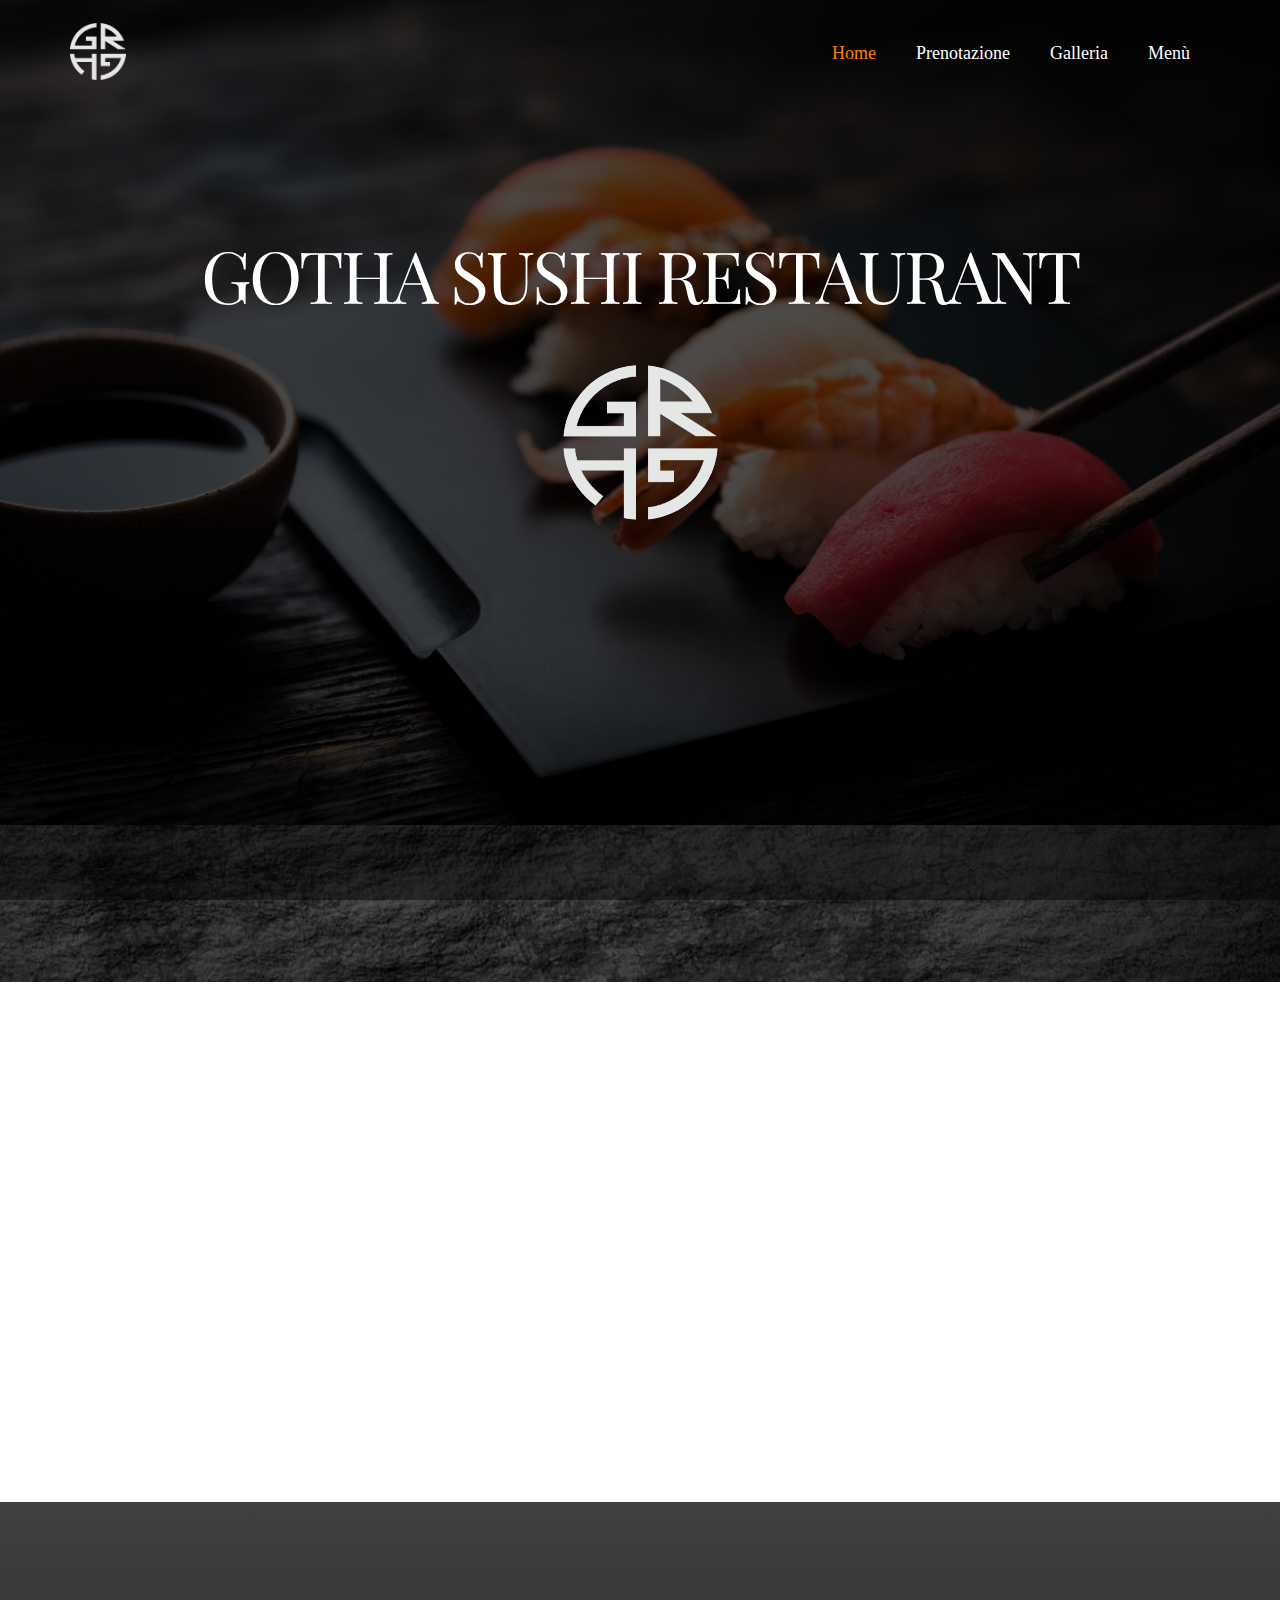
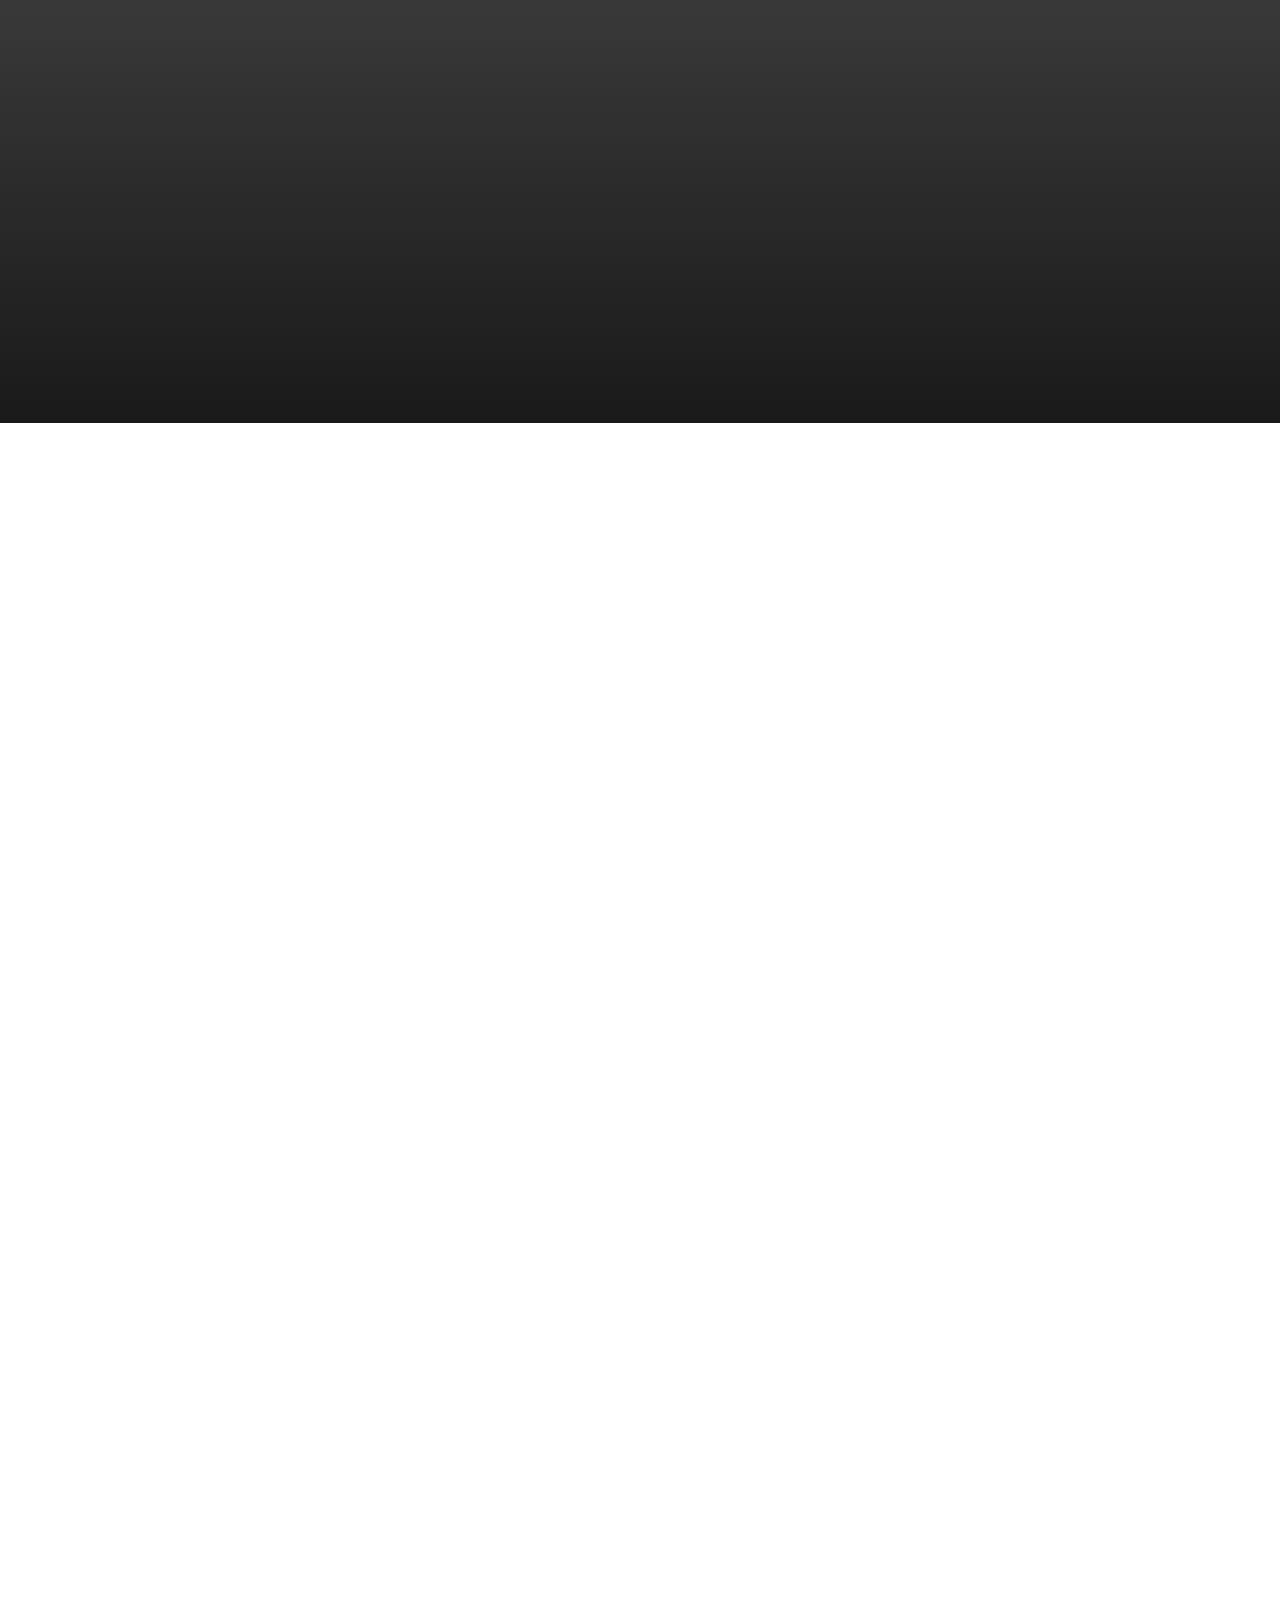
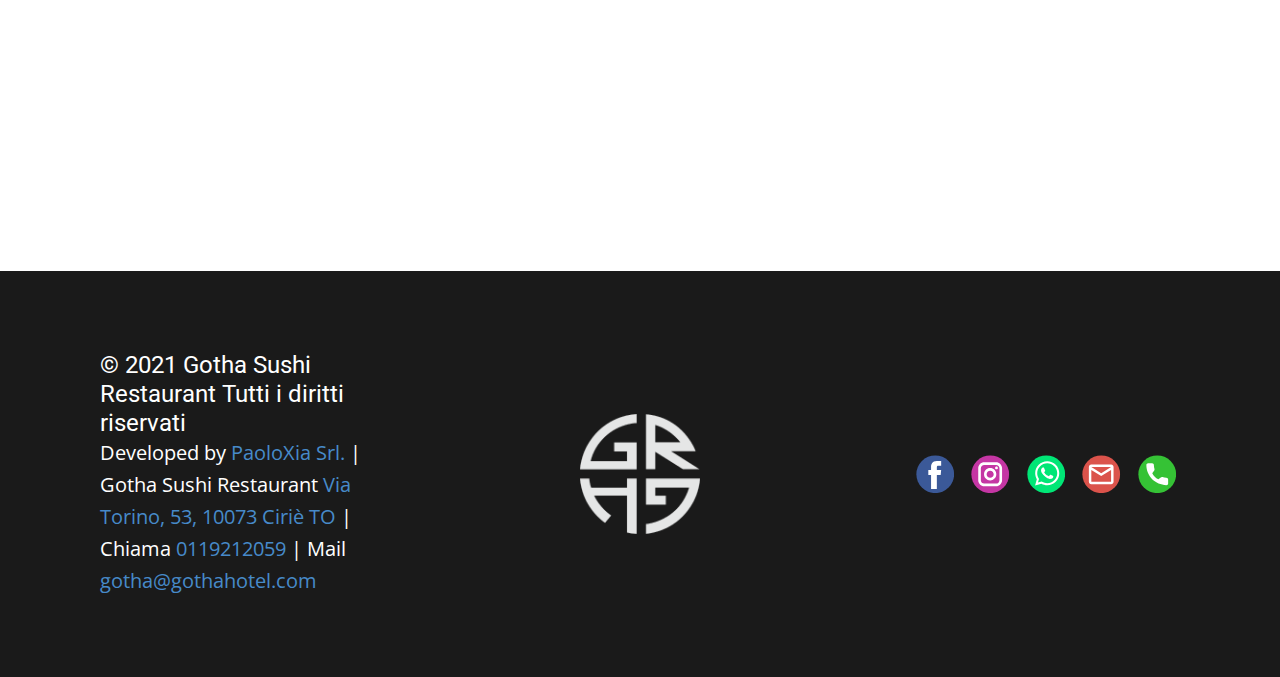
<file: Gotha-Sushi-Restaurant.html>
<!DOCTYPE html>
<html style="font-size: 16px;"><head>
    <meta name="viewport" content="width=device-width, initial-scale=1.0">
    <meta charset="utf-8">
    <meta name="keywords" content="GOTHA SUSHI RESTAURANT ">
    <meta name="description" content="Gotha Sushi Restaurant, Ristorante Orientale in Via Torino, 53, 10073, Ciriè TO">
    <meta name="page_type" content="np-template-header-footer-from-plugin">
    <title>Gotha Sushi Restaurant</title>
    <link rel="stylesheet" href="nicepage.css" media="screen">
<link rel="stylesheet" href="Gotha-Sushi-Restaurant.css" media="screen">
    <script class="u-script" type="text/javascript" src="jquery.js" defer=""></script>
    <script class="u-script" type="text/javascript" src="nicepage.js" defer=""></script>
    <meta name="generator" content="Nicepage 3.24.3, nicepage.com">
    <meta property="og:title" content="Gotha Sushi Restaurant">
    <meta property="og:description" content="Gotha Sushi Restaurant Website developed by Paolo Xia">
    <meta property="og:image" content="images/logocoloratonobg1.png">
    <link id="u-theme-google-font" rel="stylesheet" href="https://fonts.googleapis.com/css?family=Roboto:100,100i,300,300i,400,400i,500,500i,700,700i,900,900i|Open+Sans:300,300i,400,400i,600,600i,700,700i,800,800i">
    <link id="u-page-google-font" rel="stylesheet" href="https://fonts.googleapis.com/css?family=Playfair+Display:400,400i,500,500i,600,600i,700,700i,800,800i,900,900i">
    
    
    
    
    
    
    <script type="application/ld+json">{
		"@context": "http://schema.org",
		"@type": "Organization",
		"name": "",
		"logo": "images/logobianco.jpg",
		"sameAs": [
				"https://m.facebook.com/gothahotelturinairport/",
				"https://instagram.com/gothasushirestaurant",
				"https://wa.link/fd90e4",
				"mailto:gotha@gothahotel.com?subject=Gotha%20Sushi%20Restaurant",
				"tel:0119212059"
		]
}</script>
    <meta name="theme-color" content="#478ac9">
    <meta property="og:type" content="website">
  </head>
  <body class="u-body u-overlap u-overlap-contrast u-overlap-transparent"><header class="u-black u-clearfix u-header u-header" id="sec-32f6"><div class="u-clearfix u-sheet u-sheet-1">
        <a href="Gotha-Sushi-Restaurant.html" data-page-id="27488733" class="u-image u-logo u-image-1" data-image-width="499" data-image-height="500" title="Home">
          <img src="images/logobianco.jpg" class="u-logo-image u-logo-image-1">
        </a>
        <nav class="u-menu u-menu-dropdown u-offcanvas u-offcanvas-shift u-menu-1">
          <div class="menu-collapse u-custom-font u-font-georgia" style="font-size: 1.125rem; letter-spacing: 0px;">
            <a class="u-button-style u-custom-left-right-menu-spacing u-custom-padding-bottom u-custom-text-active-color u-custom-text-color u-custom-text-hover-color u-custom-top-bottom-menu-spacing u-nav-link u-text-active-palette-1-base u-text-hover-palette-2-base" href="#" style="font-size: calc(1em + 8px); color: rgb(71, 138, 201) !important;">
              <svg class="u-svg-link" preserveAspectRatio="xMidYMin slice" viewBox="0 0 256 256" style=""><use xmlns:xlink="http://www.w3.org/1999/xlink" xlink:href="#svg-beb6"></use></svg>
              <svg class="u-svg-content" viewBox="0 0 256 256" id="svg-beb6"><g><g><g><g><path d="m200.578 81.242h-145.156c-8.284 0-15-6.716-15-15s6.716-15 15-15h145.156c8.284 0 15 6.716 15 15s-6.716 15-15 15z" fill="#ffa91a"></path>
</g>
</g>
</g><g><g><path d="m46.42 68.24c-1.1 0-2-.9-2-2s.9-2 2-2 1.99.89 2 1.99v.01c0 1.1-.9 2-2 2zm3.33-6.98c-.6 0-1.17-.27-1.55-.74-.7-.86-.57-2.12.29-2.81 1.95-1.59 4.41-2.47 6.92-2.47h134.85c1.11 0 2 .9 2 2s-.89 2-2 2h-134.84c-1.62 0-3.15.54-4.41 1.57-.35.29-.8.45-1.26.45z" fill="#ffc91d"></path>
</g>
</g><g><g><path d="m204.935 51.885c.418 1.379.643 2.842.643 4.357 0 8.284-6.716 15-15 15h-145.156c-1.515 0-2.978-.225-4.357-.643 1.867 6.159 7.588 10.643 14.357 10.643h145.156c8.284 0 15-6.716 15-15 0-6.769-4.484-12.491-10.643-14.357z" fill="#f79219"></path>
</g>
</g><g><g><g><path d="m200.578 143h-145.156c-8.284 0-15-6.716-15-15s6.716-15 15-15h145.156c8.284 0 15 6.716 15 15s-6.716 15-15 15z" fill="#ffa91a"></path>
</g>
</g>
</g><g><g><path d="m204.935 113.643c.418 1.379.643 2.842.643 4.357 0 8.284-6.716 15-15 15h-145.156c-1.515 0-2.978-.225-4.357-.643 1.867 6.159 7.588 10.643 14.357 10.643h145.156c8.284 0 15-6.716 15-15 0-6.769-4.484-12.49-10.643-14.357z" fill="#f79219"></path>
</g>
</g><g><g><g><path d="m200.578 204.758h-145.156c-8.284 0-15-6.716-15-15s6.716-15 15-15h145.156c8.284 0 15 6.716 15 15s-6.716 15-15 15z" fill="#ffa91a"></path>
</g>
</g>
</g><g><g><path d="m204.935 175.401c.418 1.379.643 2.842.643 4.357 0 8.284-6.716 15-15 15h-145.156c-1.515 0-2.978-.225-4.357-.643 1.867 6.159 7.588 10.643 14.357 10.643h145.156c8.284 0 15-6.716 15-15 0-6.768-4.484-12.49-10.643-14.357z" fill="#f79219"></path>
</g>
</g><g><g><path d="m208.387 176.949c1.39 2.275 2.191 4.948 2.191 7.809 0 8.284-6.716 15-15 15h-145.156c-2.861 0-5.534-.801-7.809-2.191 2.635 4.312 7.386 7.191 12.809 7.191h145.156c8.284 0 15-6.716 15-15 0-5.423-2.879-10.174-7.191-12.809z" fill="#ef7816"></path>
</g>
</g>
</g></svg>
            </a>
          </div>
          <div class="u-custom-menu u-nav-container">
            <ul class="u-custom-font u-font-georgia u-nav u-unstyled u-nav-1"><li class="u-nav-item"><a class="u-button-style u-nav-link u-text-active-custom-color-1 u-text-hover-white u-text-white" href="Gotha-Sushi-Restaurant.html" style="padding: 10px 20px;">Home</a>
</li><li class="u-nav-item"><a class="u-button-style u-nav-link u-text-active-custom-color-1 u-text-hover-white u-text-white" href="Prenotazione.html" style="padding: 10px 20px;">Prenotazione</a>
</li><li class="u-nav-item"><a class="u-button-style u-nav-link u-text-active-custom-color-1 u-text-hover-white u-text-white" href="Galleria.html" style="padding: 10px 20px;">Galleria</a>
</li><li class="u-nav-item"><a class="u-button-style u-nav-link u-text-active-custom-color-1 u-text-hover-white u-text-white" href="Menù.html" style="padding: 10px 20px;">Menù</a>
</li></ul>
          </div>
          <div class="u-custom-menu u-nav-container-collapse">
            <div class="u-black u-container-style u-inner-container-layout u-opacity u-opacity-95 u-sidenav">
              <div class="u-sidenav-overflow">
                <div class="u-menu-close"></div>
                <ul class="u-align-center u-nav u-popupmenu-items u-unstyled u-nav-2"><li class="u-nav-item"><a class="u-button-style u-nav-link" href="Gotha-Sushi-Restaurant.html" style="padding: 10px 20px;">Home</a>
</li><li class="u-nav-item"><a class="u-button-style u-nav-link" href="Prenotazione.html" style="padding: 10px 20px;">Prenotazione</a>
</li><li class="u-nav-item"><a class="u-button-style u-nav-link" href="Galleria.html" style="padding: 10px 20px;">Galleria</a>
</li><li class="u-nav-item"><a class="u-button-style u-nav-link" href="Menù.html" style="padding: 10px 20px;">Menù</a>
</li></ul>
              </div>
            </div>
            <div class="u-black u-menu-overlay u-opacity u-opacity-70"></div>
          </div>
        </nav>
      </div><style class="u-sticky-style" data-style-id="9cd3">.u-sticky-fixed.u-sticky-9cd3:before, .u-body.u-sticky-fixed .u-sticky-9cd3:before {
borders: top right bottom left !important
}</style></header>
    <section class="u-align-center u-clearfix u-image u-shading u-section-1" src="" data-image-width="2349" data-image-height="1276" id="sec-38e9">
      <div class="u-clearfix u-sheet u-valign-middle-xs u-sheet-1">
        <h1 class="u-custom-font u-font-playfair-display u-text u-text-default u-title u-text-1" data-animation-name="fadeIn" data-animation-duration="1000" data-animation-delay="0">
          <a class="u-active-none u-border-none u-btn u-button-link u-button-style u-hover-none u-none u-text-body-alt-color u-btn-1" href="#" data-animation-name="fadeIn" data-animation-duration="1000" data-animation-delay="0">GOTHA SUSHI RESTAURANT</a>
        </h1>
        <div class="u-image u-image-circle u-image-1" alt="" data-image-width="499" data-image-height="500" data-href="Gotha-Sushi-Restaurant.html#sec-38e9" data-page-id="27488733" data-animation-name="rotateIn" data-animation-duration="3000" data-animation-delay="0" data-animation-direction=""></div>
      </div>
    </section>
    <section class="u-clearfix u-image u-parallax u-shading u-section-2" id="sec-60e5" data-image-width="1920" data-image-height="1200">
      <div class="u-clearfix u-sheet u-sheet-1">
        <img class="u-image u-image-default u-image-1" src="images/logobianco1.jpg" alt="" data-image-width="499" data-image-height="500" data-animation-name="rotateIn" data-animation-duration="1000" data-animation-delay="0" data-animation-direction="">
        <div class="u-border-2 u-border-white u-line u-line-horizontal u-line-1" data-animation-name="fadeIn" data-animation-duration="1000" data-animation-delay="0"></div>
        <div class="u-border-2 u-border-white u-line u-line-horizontal u-line-2" data-animation-name="fadeIn" data-animation-duration="1000" data-animation-delay="0"></div>
        <p class="u-align-center u-custom-font u-font-georgia u-text u-text-body-alt-color u-text-1" data-animation-name="fadeIn" data-animation-duration="1000" data-animation-delay="0"> Per noi il sushi è un'arte;&nbsp;<br>&nbsp;Quando verrete a Gotha Sushi Restaurant, mangerete 2 volte: prima con gli occhi e poi con la bocca! 
        </p>
        <img class="u-expanded-width-sm u-expanded-width-xs u-image u-image-default u-image-2" src="images/IMG_8694.JPG" alt="" data-image-width="1600" data-image-height="900" data-animation-name="fadeIn" data-animation-duration="1000" data-animation-delay="0">
      </div>
    </section>
    <section class="u-clearfix u-gradient u-section-3" id="sec-5fc0">
      <div class="u-clearfix u-sheet u-valign-middle-lg u-valign-middle-md u-valign-middle-xl u-valign-middle-xs u-sheet-1">
        <div class="u-clearfix u-expanded-width u-gutter-14 u-layout-wrap u-layout-wrap-1">
          <div class="u-layout">
            <div class="u-layout-row">
              <div class="u-container-style u-effect-hover-zoom u-layout-cell u-size-20 u-layout-cell-1" data-animation-name="fadeIn" data-animation-duration="1000" data-animation-delay="0" data-image-width="1600" data-image-height="1200" data-animation-direction="">
                <div class="u-background-effect u-expanded">
                  <div class="u-background-effect-image u-expanded u-image u-image-1" data-image-width="1600" data-image-height="1200"></div>
                </div>
                <div class="u-container-layout u-container-layout-1"></div>
              </div>
              <div class="u-align-justify u-container-style u-layout-cell u-size-20 u-layout-cell-2">
                <div class="u-container-layout u-valign-middle-lg u-valign-middle-md u-valign-middle-xl u-container-layout-2">
                  <p class="u-custom-font u-font-georgia u-text u-text-body-alt-color u-text-1" data-animation-name="fadeIn" data-animation-duration="1000" data-animation-delay="0">Gotha Sushi Restaurant è un punto di ritrovo per gli amanti della cucina giapponese&nbsp; con un ambiente elegante e un'atmosfera allegra adatta sia per adulti che i bambini.<br>
                  </p>
                </div>
              </div>
              <div class="u-container-style u-effect-hover-zoom u-layout-cell u-size-20 u-layout-cell-3" data-animation-name="fadeIn" data-animation-duration="1000" data-animation-delay="0" data-image-width="3024" data-image-height="4032" data-animation-direction="">
                <div class="u-background-effect u-expanded">
                  <div class="u-background-effect-image u-expanded u-image u-image-2" data-image-width="3024" data-image-height="4032"></div>
                </div>
                <div class="u-container-layout u-container-layout-3"></div>
              </div>
            </div>
          </div>
        </div>
      </div>
    </section>
    <section class="u-clearfix u-image u-parallax u-shading u-section-4" id="sec-3180" data-image-width="1600" data-image-height="1000">
      <div class="u-clearfix u-sheet u-sheet-1">
        <h1 class="u-custom-font u-font-georgia u-text u-text-default-lg u-text-default-md u-text-default-xl u-title u-text-1" data-animation-name="fadeIn" data-animation-duration="1000" data-animation-delay="0">I nostri orari</h1>
        <div class="u-clearfix u-gutter-0 u-layout-custom-sm u-layout-custom-xs u-layout-wrap u-layout-wrap-1">
          <div class="u-layout">
            <div class="u-layout-row">
              <div class="u-container-style u-layout-cell u-size-30-lg u-size-30-md u-size-30-sm u-size-30-xl u-size-60-xs u-layout-cell-1">
                <div class="u-container-layout u-valign-top u-container-layout-1">
                  <img class="u-image u-image-default u-preserve-proportions u-image-1" src="images/chopstickwhite-removebg-preview.png" alt="" data-image-width="256" data-image-height="197" data-animation-name="fadeIn" data-animation-duration="1000" data-animation-delay="0">
                  <h2 class="u-align-left u-custom-font u-font-georgia u-subtitle u-text u-text-default u-text-2" data-animation-name="fadeIn" data-animation-duration="1000" data-animation-delay="0">Pranzo</h2>
                  <p class="u-align-center u-custom-font u-font-georgia u-text u-text-default u-text-3" data-animation-name="fadeIn" data-animation-duration="1000" data-animation-delay="0">Dal Martedì al Venerdì:<br>12:30-14:00<br>Lunedì chiuso
                  </p>
                </div>
              </div>
              <div class="u-container-style u-layout-cell u-size-30-lg u-size-30-md u-size-30-sm u-size-30-xl u-size-60-xs u-layout-cell-2">
                <div class="u-container-layout u-container-layout-2">
                  <img class="u-image u-image-default u-preserve-proportions u-image-2" src="images/chopstickwhite-removebg-preview.png" alt="" data-image-width="256" data-image-height="197" data-animation-name="fadeIn" data-animation-duration="1000" data-animation-delay="0">
                  <h2 class="u-custom-font u-font-georgia u-subtitle u-text u-text-default u-text-4" data-animation-name="fadeIn" data-animation-duration="1000" data-animation-delay="0">Cena</h2>
                  <p class="u-align-center u-custom-font u-font-georgia u-text u-text-default u-text-5" data-animation-name="fadeIn" data-animation-duration="1000" data-animation-delay="0">Dal Martedì al Venerdì:<br>19:00-23:00<br>Lunedì chiuso
                  </p>
                </div>
              </div>
            </div>
          </div>
        </div>
        <div class="u-border-2 u-border-white u-line u-line-horizontal u-line-1" data-animation-name="fadeIn" data-animation-duration="1000" data-animation-delay="0"></div>
        <h2 class="u-align-center u-custom-font u-font-georgia u-subtitle u-text u-text-default u-text-6" data-animation-name="slideIn" data-animation-duration="1000" data-animation-delay="0" data-animation-direction="Left">Menù All You Can Eat<br>Pranzo €13,90<br>Cena €24,90
        </h2>
        <a href="tel:3293780916" class="u-border-none u-btn u-btn-round u-button-style u-custom-color-1 u-hover-white u-radius-50 u-btn-1" data-animation-name="zoomIn" data-animation-duration="1000" data-animation-delay="0" data-animation-direction=""><span class="u-file-icon u-icon u-icon-1"><img src="images/logocoloratonobg1.png" alt=""></span>&nbsp;PRENOTA ORA
        </a>
      </div>
    </section>
    <section class="u-clearfix u-section-5" id="sec-86fc">
      <div class="u-absolute-hcenter u-expanded u-grey-light-2 u-map u-map-1" data-animation-name="fadeIn" data-animation-duration="1000" data-animation-delay="0">
        <div class="embed-responsive">
          <iframe class="embed-responsive-item" src="//maps.google.com/maps?output=embed&amp;q=Via%20Torino%2053%2010073%20Ciri%C3%A8%20TO&amp;z=15&amp;t=m" data-map="[base64]"></iframe>
        </div>
      </div>
    </section>
    
    
    <footer class="u-clearfix u-footer u-grey-90" id="sec-242f"><div class="u-clearfix u-sheet u-valign-middle-xs u-sheet-1">
        <div class="u-clearfix u-expanded-width u-gutter-30 u-layout-wrap u-layout-wrap-1">
          <div class="u-gutter-0 u-layout">
            <div class="u-layout-row">
              <div class="u-align-center-sm u-align-center-xs u-align-left-md u-align-left-xl u-container-style u-layout-cell u-left-cell u-size-20-lg u-size-20-xl u-size-28-md u-size-28-sm u-size-28-xs u-layout-cell-1">
                <div class="u-container-layout u-valign-middle-lg u-valign-middle-xl u-container-layout-1"><!--position-->
                  <div data-position="" class="u-expanded-width-sm u-expanded-width-xs u-position u-position-1"><!--block-->
                    <div class="u-block">
                      <div class="u-block-container u-clearfix"><!--block_header-->
                        <h5 class="u-block-header u-text u-text-1"><!--block_header_content-->© 2021 Gotha Sushi Restaurant Tutti i diritti riservati&nbsp;<!--/block_header_content--></h5><!--/block_header--><!--block_content-->
                        <div class="u-block-content u-text u-text-2"><!--block_content_content--> Developed by<a href="https://paoloxia.com" class="u-active-none u-border-none u-btn u-button-link u-button-style u-hover-none u-none u-text-palette-1-base u-btn-1" target="_blank"> PaoloXia Srl.</a>&nbsp;| Gotha Sushi Restaurant <a href="https://goo.gl/maps/9tTB4pBPZ64tyQj69" class="u-active-none u-border-none u-btn u-button-link u-button-style u-hover-none u-none u-text-palette-1-base u-btn-2" target="_blank">Via Torino, 53, 10073 Ciriè TO</a>&nbsp;| Chiama <a href="tel:0119212059" class="u-active-none u-border-none u-btn u-button-link u-button-style u-hover-none u-none u-text-palette-1-base u-btn-3">0119212059</a>&nbsp;| Mail <a href="mailto:gotha@gothahotel.com?subject=Gotha%20Sushi%20Restaurant" class="u-active-none u-border-none u-btn u-button-link u-button-style u-hover-none u-none u-text-palette-1-base u-btn-4">gotha@gothahotel.com</a><!--/block_content_content-->
                        </div><!--/block_content-->
                      </div>
                    </div><!--/block-->
                  </div><!--/position-->
                </div>
              </div>
              <div class="u-align-center-sm u-align-right-md u-container-style u-layout-cell u-size-12-md u-size-12-sm u-size-12-xs u-size-20-lg u-size-20-xl u-layout-cell-2">
                <div class="u-container-layout u-valign-middle u-container-layout-2">
                  <a href="Gotha-Sushi-Restaurant.html" data-page-id="27488733" class="u-image u-logo u-image-1" data-image-width="499" data-image-height="500" title="Gotha Sushi Restaurant">
                    <img src="images/logobianco1.jpg" class="u-logo-image u-logo-image-1">
                  </a>
                </div>
              </div>
              <div class="u-align-center-sm u-align-center-xs u-align-left-md u-align-right-lg u-align-right-xl u-container-style u-layout-cell u-right-cell u-size-20 u-size-20-md u-layout-cell-3">
                <div class="u-container-layout u-valign-bottom-xs u-valign-middle-lg u-valign-middle-xl u-container-layout-3">
                  <div class="u-align-left-md u-align-left-sm u-align-left-xs u-social-icons u-spacing-17 u-social-icons-1">
                    <a class="u-social-url" title="facebook" target="_blank" href="https://m.facebook.com/gothahotelturinairport/"><span class="u-icon u-social-facebook u-social-icon u-icon-1"><svg class="u-svg-link" preserveAspectRatio="xMidYMin slice" viewBox="0 0 112 112" style=""><use xmlns:xlink="http://www.w3.org/1999/xlink" xlink:href="#svg-fbb0"></use></svg><svg class="u-svg-content" viewBox="0 0 112 112" x="0" y="0" id="svg-fbb0"><circle fill="currentColor" cx="56.1" cy="56.1" r="55"></circle><path fill="#FFFFFF" d="M73.5,31.6h-9.1c-1.4,0-3.6,0.8-3.6,3.9v8.5h12.6L72,58.3H60.8v40.8H43.9V58.3h-8V43.9h8v-9.2
            c0-6.7,3.1-17,17-17h12.5v13.9H73.5z"></path></svg></span>
                    </a>
                    <a class="u-social-url" title="instagram" target="_blank" href="https://instagram.com/gothasushirestaurant"><span class="u-icon u-social-icon u-social-instagram u-icon-2"><svg class="u-svg-link" preserveAspectRatio="xMidYMin slice" viewBox="0 0 112 112" style=""><use xmlns:xlink="http://www.w3.org/1999/xlink" xlink:href="#svg-ca0a"></use></svg><svg class="u-svg-content" viewBox="0 0 112 112" x="0" y="0" id="svg-ca0a"><circle fill="currentColor" cx="56.1" cy="56.1" r="55"></circle><path fill="#FFFFFF" d="M55.9,38.2c-9.9,0-17.9,8-17.9,17.9C38,66,46,74,55.9,74c9.9,0,17.9-8,17.9-17.9C73.8,46.2,65.8,38.2,55.9,38.2
            z M55.9,66.4c-5.7,0-10.3-4.6-10.3-10.3c-0.1-5.7,4.6-10.3,10.3-10.3c5.7,0,10.3,4.6,10.3,10.3C66.2,61.8,61.6,66.4,55.9,66.4z"></path><path fill="#FFFFFF" d="M74.3,33.5c-2.3,0-4.2,1.9-4.2,4.2s1.9,4.2,4.2,4.2s4.2-1.9,4.2-4.2S76.6,33.5,74.3,33.5z"></path><path fill="#FFFFFF" d="M73.1,21.3H38.6c-9.7,0-17.5,7.9-17.5,17.5v34.5c0,9.7,7.9,17.6,17.5,17.6h34.5c9.7,0,17.5-7.9,17.5-17.5V38.8
            C90.6,29.1,82.7,21.3,73.1,21.3z M83,73.3c0,5.5-4.5,9.9-9.9,9.9H38.6c-5.5,0-9.9-4.5-9.9-9.9V38.8c0-5.5,4.5-9.9,9.9-9.9h34.5
            c5.5,0,9.9,4.5,9.9,9.9V73.3z"></path></svg></span>
                    </a>
                    <a class="u-social-url" target="_blank" title="Whatsapp" href="https://wa.link/fd90e4"><span class="u-icon u-social-icon u-social-whatsapp u-icon-3"><svg class="u-svg-link" preserveAspectRatio="xMidYMin slice" viewBox="0 0 112 112" style=""><use xmlns:xlink="http://www.w3.org/1999/xlink" xlink:href="#svg-61ed"></use></svg><svg class="u-svg-content" viewBox="0 0 112 112" x="0" y="0" id="svg-61ed"><circle fill="currentColor" cx="56.1" cy="56.1" r="55"></circle><path fill="#FFFFFF" d="M83.8,28.3C77.2,21.7,68.4,18,59,18c-19.3,0-35.1,15.7-35.1,35.1c0,6.2,1.6,12.2,4.7,17.5l-5,18.2L42.2,84
	c5.1,2.8,10.9,4.3,16.8,4.3h0l0,0c19.3,0,35.1-15.7,35.1-35.1C94.1,43.8,90.5,35,83.8,28.3 M59,82.3L59,82.3
	c-5.2,0-10.4-1.4-14.9-4.1l-1.1-0.6l-11,2.9L35,69.8l-0.7-1.1c-2.9-4.6-4.5-10-4.5-15.5C29.8,37,42.9,24,59,24
	c7.8,0,15.1,3,20.6,8.6c5.5,5.5,8.5,12.8,8.5,20.6C88.2,69.2,75.1,82.3,59,82.3 M75,60.5c-0.9-0.4-5.2-2.6-6-2.9
	c-0.8-0.3-1.4-0.4-2,0.4s-2.3,2.9-2.8,3.4c-0.5,0.6-1,0.7-1.9,0.2c-0.9-0.4-3.7-1.4-7.1-4.4c-2.6-2.3-4.4-5.2-4.9-6.1
	c-0.5-0.9-0.1-1.4,0.4-1.8c0.4-0.4,0.9-1,1.3-1.5c0.4-0.5,0.6-0.9,0.9-1.5c0.3-0.6,0.1-1.1-0.1-1.5c-0.2-0.4-2-4.8-2.7-6.5
	c-0.7-1.7-1.4-1.5-2-1.5c-0.5,0-1.1,0-1.7,0c-0.6,0-1.5,0.2-2.3,1.1c-0.8,0.9-3.1,3-3.1,7.3c0,4.3,3.1,8.5,3.6,9.1
	c0.4,0.6,6.2,9.4,15,13.2c2.1,0.9,3.7,1.4,5,1.8c2.1,0.7,4,0.6,5.5,0.3c1.7-0.3,5.2-2.1,5.9-4.2c0.7-2,0.7-3.8,0.5-4.2
	C76.5,61.1,75.9,60.9,75,60.5"></path></svg></span>
                    </a>
                    <a class="u-social-url" target="_blank" title="Email" href="mailto:gotha@gothahotel.com?subject=Gotha%20Sushi%20Restaurant"><span class="u-icon u-social-email u-social-icon u-icon-4"><svg class="u-svg-link" preserveAspectRatio="xMidYMin slice" viewBox="0 0 112 112" style=""><use xmlns:xlink="http://www.w3.org/1999/xlink" xlink:href="#svg-2876"></use></svg><svg class="u-svg-content" viewBox="0 0 112 112" x="0" y="0" id="svg-2876"><circle fill="currentColor" cx="56.1" cy="56.1" r="55"></circle><path id="path3864" fill="#FFFFFF" d="M27.2,28h57.6c4,0,7.2,3.2,7.2,7.2l0,0v42.7c0,3.9-3.2,7.2-7.2,7.2l0,0H27.2
	c-4,0-7.2-3.2-7.2-7.2V35.2C20,31.1,23.2,28,27.2,28 M56,52.9l28.8-17.8H27.2L56,52.9 M27.2,77.7h57.6V43.5L56,61.3L27.2,43.5V77.7z
	"></path></svg></span>
                    </a>
                    <a class="u-social-url" target="_blank" title="Phone" href="tel:0119212059"><span class="u-icon u-social-icon u-social-phone u-icon-5"><svg class="u-svg-link" preserveAspectRatio="xMidYMin slice" viewBox="0 0 112 112" style=""><use xmlns:xlink="http://www.w3.org/1999/xlink" xlink:href="#svg-ce1d"></use></svg><svg class="u-svg-content" viewBox="0 0 112 112" x="0" y="0" id="svg-ce1d"><circle fill="currentColor" cx="56.1" cy="56.1" r="55"></circle><path fill="#FFFFFF" d="M82.7,66c-3.9,0-7.7-0.6-11.3-1.8c-1.8-0.6-4,0-5,1.1l-7.1,5.4c-8.3-4.4-13.4-9.5-17.7-17.7l5.2-7
	c1.4-1.4,1.8-3.3,1.3-5.2c-1.2-3.6-1.8-7.5-1.8-11.3c0-2.8-2.3-5.1-5.1-5.1H29.5c-2.8,0-5.1,2.3-5.1,5.1c0,32.2,26.2,58.4,58.4,58.4
	c2.8,0,5.1-2.3,5.1-5.1V71.1C87.8,68.3,85.6,66,82.7,66z"></path></svg></span>
                    </a>
                  </div>
                </div>
              </div>
            </div>
          </div>
        </div>
      </div></footer>
   
  
</body></html>
</file>
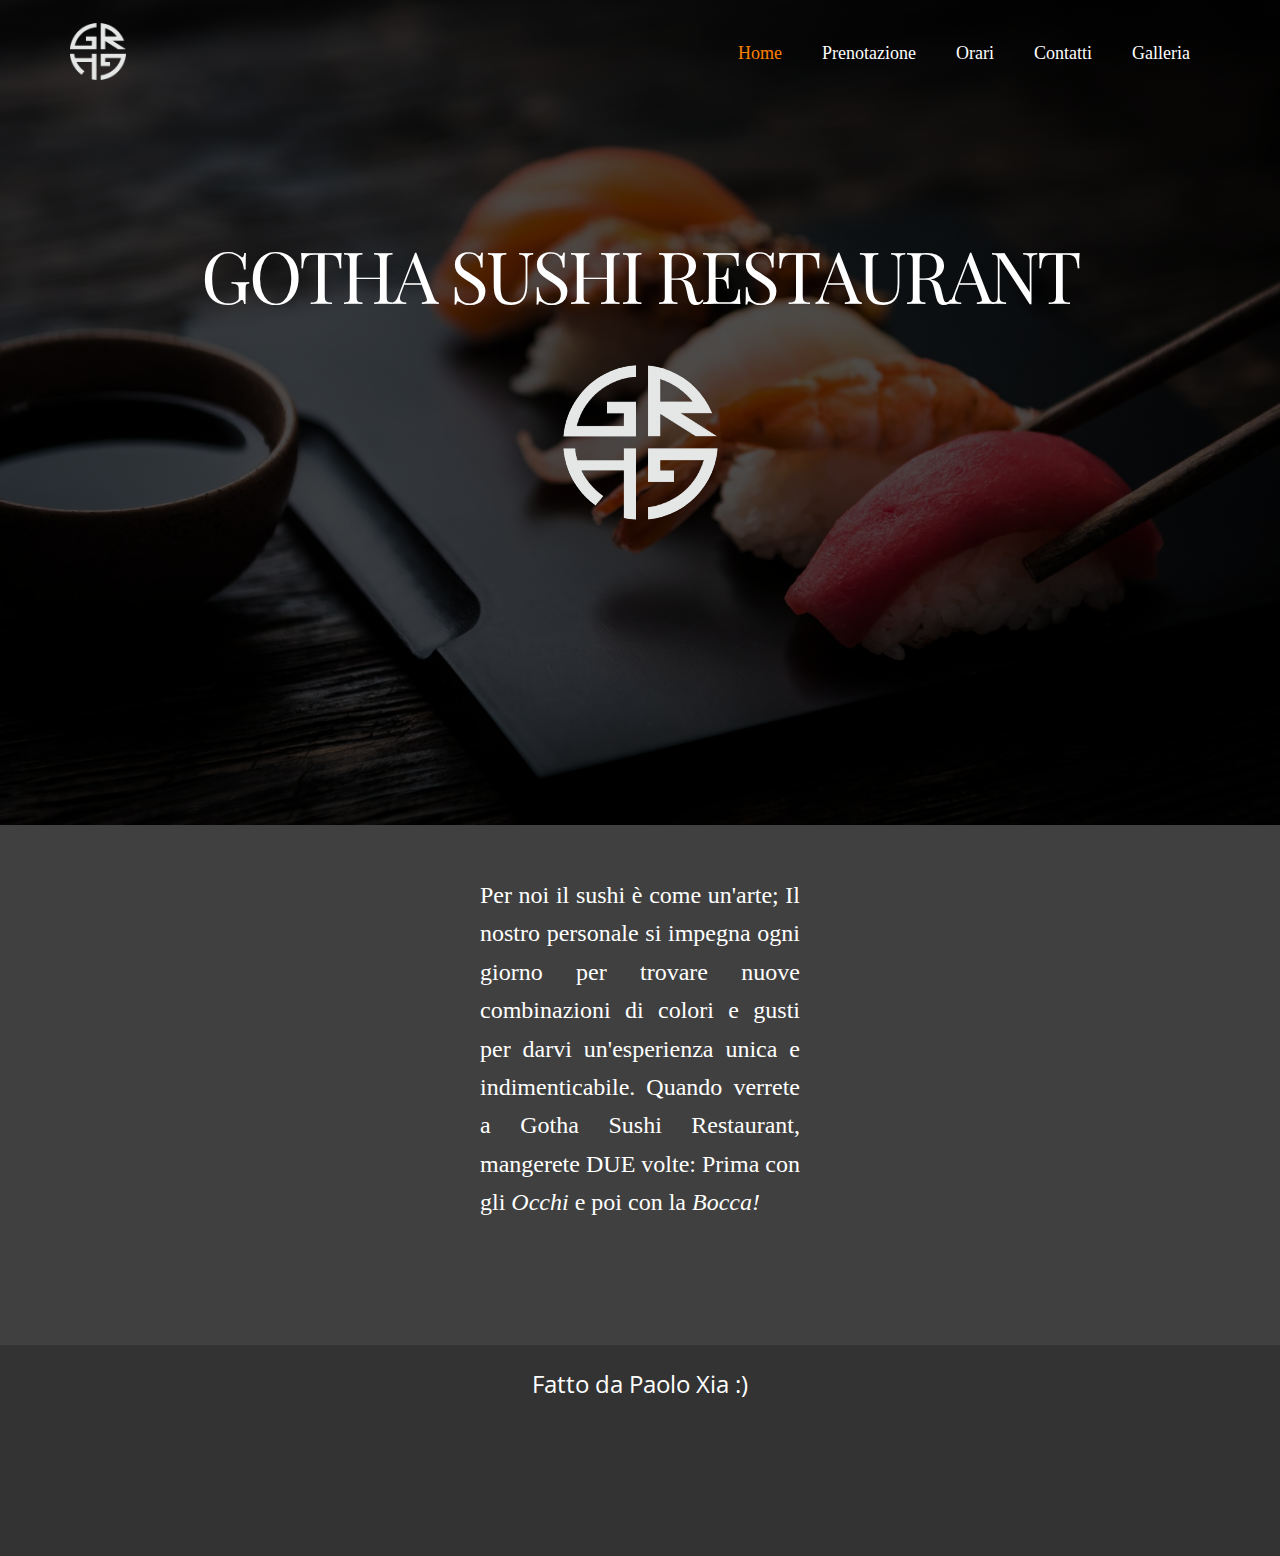
<file: Home.html>
<!DOCTYPE html>
<html style="font-size: 16px;">
  <head>
    <meta name="viewport" content="width=device-width, initial-scale=1.0">
    <meta charset="utf-8">
    <meta name="keywords" content="GOTHA SUSHI RESTAURANT">
    <meta name="description" content="">
    <meta name="page_type" content="np-template-header-footer-from-plugin">
    <title>Home</title>
    <link rel="stylesheet" href="nicepage.css" media="screen">
<link rel="stylesheet" href="Home.css" media="screen">
    <script class="u-script" type="text/javascript" src="jquery.js" defer=""></script>
    <script class="u-script" type="text/javascript" src="nicepage.js" defer=""></script>
    <meta name="generator" content="Nicepage 3.21.3, nicepage.com">
    <link id="u-theme-google-font" rel="stylesheet" href="https://fonts.googleapis.com/css?family=Roboto:100,100i,300,300i,400,400i,500,500i,700,700i,900,900i|Open+Sans:300,300i,400,400i,600,600i,700,700i,800,800i">
    <link id="u-page-google-font" rel="stylesheet" href="https://fonts.googleapis.com/css?family=Playfair+Display:400,400i,500,500i,600,600i,700,700i,800,800i,900,900i">
    
    
    
    <script type="application/ld+json">{
		"@context": "http://schema.org",
		"@type": "Organization",
		"name": "",
		"logo": "images/logobianco.jpg"
}</script>
    <meta name="theme-color" content="#478ac9">
    <meta property="og:title" content="Home">
    <meta property="og:type" content="website">
  </head>
  <body class="u-body u-overlap"><header class="u-clearfix u-header u-sticky-9cd3" id="sec-32f6"><div class="u-clearfix u-sheet u-sheet-1">
        <a href="Home.html#sec-38e9" data-page-id="27488733" class="u-image u-logo u-image-1" data-image-width="499" data-image-height="500" title="Home">
          <img src="images/logobianco.jpg" class="u-logo-image u-logo-image-1">
        </a>
        <nav class="u-menu u-menu-dropdown u-offcanvas u-menu-1">
          <div class="menu-collapse u-custom-font u-font-georgia" style="font-size: 1.125rem; letter-spacing: 0px;">
            <a class="u-button-style u-custom-left-right-menu-spacing u-custom-padding-bottom u-custom-text-active-color u-custom-text-color u-custom-text-hover-color u-custom-top-bottom-menu-spacing u-nav-link u-text-active-palette-1-base u-text-hover-palette-2-base" href="#">
              <svg><use xmlns:xlink="http://www.w3.org/1999/xlink" xlink:href="#menu-hamburger"></use></svg>
              <svg version="1.1" xmlns="http://www.w3.org/2000/svg" xmlns:xlink="http://www.w3.org/1999/xlink"><defs><symbol id="menu-hamburger" viewBox="0 0 16 16" style="width: 16px; height: 16px;"><rect y="1" width="16" height="2"></rect><rect y="7" width="16" height="2"></rect><rect y="13" width="16" height="2"></rect>
</symbol>
</defs></svg>
            </a>
          </div>
          <div class="u-custom-menu u-nav-container">
            <ul class="u-custom-font u-font-georgia u-nav u-unstyled u-nav-1"><li class="u-nav-item"><a class="u-button-style u-nav-link u-text-active-custom-color-1 u-text-hover-white u-text-white" href="Home.html" style="padding: 10px 20px;">Home</a>
</li><li class="u-nav-item"><a class="u-button-style u-nav-link u-text-active-custom-color-1 u-text-hover-white u-text-white" style="padding: 10px 20px;">Prenotazione</a>
</li><li class="u-nav-item"><a class="u-button-style u-nav-link u-text-active-custom-color-1 u-text-hover-white u-text-white" href="Orari.html" style="padding: 10px 20px;">Orari</a>
</li><li class="u-nav-item"><a class="u-button-style u-nav-link u-text-active-custom-color-1 u-text-hover-white u-text-white" href="Contatti.html" style="padding: 10px 20px;">Contatti</a>
</li><li class="u-nav-item"><a class="u-button-style u-nav-link u-text-active-custom-color-1 u-text-hover-white u-text-white" style="padding: 10px 20px;">Galleria</a>
</li></ul>
          </div>
          <div class="u-custom-menu u-nav-container-collapse">
            <div class="u-black u-container-style u-inner-container-layout u-opacity u-opacity-95 u-sidenav">
              <div class="u-sidenav-overflow">
                <div class="u-menu-close"></div>
                <ul class="u-align-center u-nav u-popupmenu-items u-unstyled u-nav-2"><li class="u-nav-item"><a class="u-button-style u-nav-link" href="Home.html" style="padding: 10px 20px;">Home</a>
</li><li class="u-nav-item"><a class="u-button-style u-nav-link" style="padding: 10px 20px;">Prenotazione</a>
</li><li class="u-nav-item"><a class="u-button-style u-nav-link" href="Orari.html" style="padding: 10px 20px;">Orari</a>
</li><li class="u-nav-item"><a class="u-button-style u-nav-link" href="Contatti.html" style="padding: 10px 20px;">Contatti</a>
</li><li class="u-nav-item"><a class="u-button-style u-nav-link" style="padding: 10px 20px;">Galleria</a>
</li></ul>
              </div>
            </div>
            <div class="u-black u-menu-overlay u-opacity u-opacity-70"></div>
          </div>
        </nav>
      </div><style class="u-sticky-style" data-style-id="9cd3">.u-sticky-fixed.u-sticky-9cd3:before, .u-body.u-sticky-fixed .u-sticky-9cd3:before {
borders: top right bottom left !important
}</style></header>
    <section class="u-align-center u-clearfix u-image u-shading u-section-1" src="" data-image-width="2349" data-image-height="1276" id="sec-38e9">
      <div class="u-clearfix u-sheet u-sheet-1">
        <h1 class="u-custom-font u-font-playfair-display u-text u-text-default u-title u-text-1" data-animation-name="fadeIn" data-animation-duration="1000" data-animation-delay="0">
          <a class="u-active-none u-border-none u-btn u-button-link u-button-style u-hover-none u-none u-text-body-alt-color u-btn-1" href="#">GOTHA SUSHI RESTAURANT</a>
        </h1>
        <img class="u-image u-image-circle u-image-1" src="images/logobianco.jpg" alt="" data-image-width="499" data-image-height="500" data-href="Home.html#sec-38e9" data-page-id="27488733">
      </div>
    </section>
    <section class="u-clearfix u-grey-75 u-section-2" id="sec-5fc0">
      <div class="u-clearfix u-sheet u-valign-middle u-sheet-1">
        <div class="u-clearfix u-expanded-width u-layout-wrap u-layout-wrap-1">
          <div class="u-layout">
            <div class="u-layout-row">
              <div class="u-container-style u-effect-hover-zoom u-layout-cell u-size-20 u-layout-cell-1" data-image-width="900" data-image-height="1600" data-animation-name="fadeIn" data-animation-duration="1000" data-animation-delay="0">
                <div class="u-background-effect u-expanded">
                  <div class="u-background-effect-image u-expanded u-image u-image-1" data-image-width="900" data-image-height="1600"></div>
                </div>
                <div class="u-container-layout u-container-layout-1"></div>
              </div>
              <div class="u-align-justify u-container-style u-layout-cell u-size-20 u-layout-cell-2">
                <div class="u-container-layout u-container-layout-2">
                  <p class="u-custom-font u-font-georgia u-text u-text-default-lg u-text-default-xl u-text-1">Per noi il sushi è come un'arte; Il nostro personale si impegna ogni giorno per trovare nuove combinazioni di colori e gusti per darvi un'esperienza unica e indimenticabile.&nbsp;Quando verrete a Gotha Sushi Restaurant, mangerete DUE volte: Prima con gli <span style="font-style: italic;">Occhi</span> e poi con la <span style="font-style: italic;">B</span>
                    <span style="font-style: italic;">occa!</span>
                  </p>
                </div>
              </div>
              <div class="u-container-style u-effect-hover-zoom u-layout-cell u-size-20 u-layout-cell-3" data-image-width="1600" data-image-height="900" data-animation-name="fadeIn" data-animation-duration="1000" data-animation-delay="0">
                <div class="u-background-effect u-expanded">
                  <div class="u-background-effect-image u-expanded u-image u-image-2" data-image-width="1600" data-image-height="900"></div>
                </div>
                <div class="u-container-layout u-valign-middle u-container-layout-3"></div>
              </div>
            </div>
          </div>
        </div>
      </div>
    </section>
    
    
    <footer class="u-align-center u-clearfix u-footer u-grey-80 u-footer" id="sec-242f"><div class="u-clearfix u-sheet u-sheet-1">
        <p class="u-small-text u-text u-text-variant u-text-1">Fatto da Paolo Xia :)</p>
      </div></footer>
  </body>
</html>
</file>
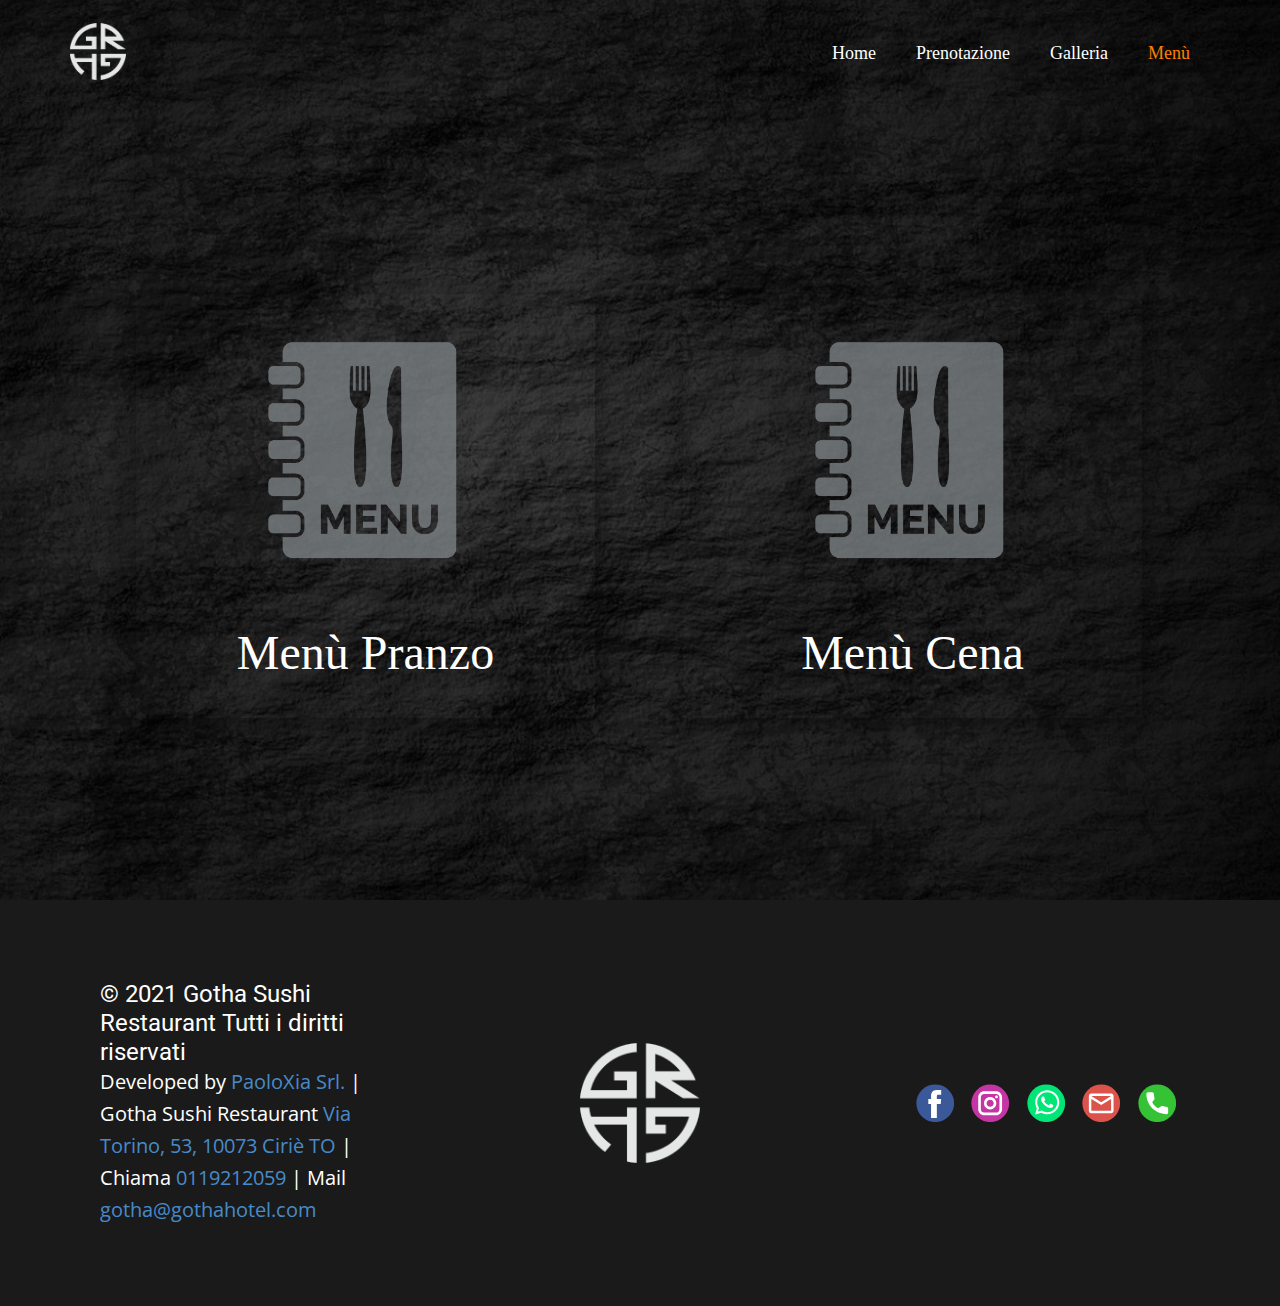
<file: Menù.html>
<!DOCTYPE html>
<html style="font-size: 16px;">
  <head>
    <meta name="viewport" content="width=device-width, initial-scale=1.0">
    <meta charset="utf-8">
    <meta name="keywords" content="Menù Pranzo, Menù Cena">
    <meta name="description" content="">
    <meta name="page_type" content="np-template-header-footer-from-plugin">
    <title>Menù</title>
    <link rel="stylesheet" href="nicepage.css" media="screen">
<link rel="stylesheet" href="Menù.css" media="screen">
    <script class="u-script" type="text/javascript" src="jquery.js" defer=""></script>
    <script class="u-script" type="text/javascript" src="nicepage.js" defer=""></script>
    <meta name="generator" content="Nicepage 3.24.3, nicepage.com">
    <link id="u-theme-google-font" rel="stylesheet" href="https://fonts.googleapis.com/css?family=Roboto:100,100i,300,300i,400,400i,500,500i,700,700i,900,900i|Open+Sans:300,300i,400,400i,600,600i,700,700i,800,800i">
    
    
    <script type="application/ld+json">{
		"@context": "http://schema.org",
		"@type": "Organization",
		"name": "",
		"logo": "images/logobianco.jpg",
		"sameAs": [
				"https://m.facebook.com/gothahotelturinairport/",
				"https://instagram.com/gothasushirestaurant",
				"https://wa.link/fd90e4",
				"mailto:gotha@gothahotel.com?subject=Gotha%20Sushi%20Restaurant",
				"tel:0119212059"
		]
}</script>
    <meta name="theme-color" content="#478ac9">
    <meta property="og:title" content="Menù">
    <meta property="og:type" content="website">
  </head>
  <body class="u-body u-overlap u-overlap-contrast u-overlap-transparent"><header class="u-black u-clearfix u-header u-header" id="sec-32f6"><div class="u-clearfix u-sheet u-sheet-1">
        <a href="Gotha-Sushi-Restaurant.html" data-page-id="27488733" class="u-image u-logo u-image-1" data-image-width="499" data-image-height="500" title="Home">
          <img src="images/logobianco.jpg" class="u-logo-image u-logo-image-1">
        </a>
        <nav class="u-menu u-menu-dropdown u-offcanvas u-offcanvas-shift u-menu-1">
          <div class="menu-collapse u-custom-font u-font-georgia" style="font-size: 1.125rem; letter-spacing: 0px;">
            <a class="u-button-style u-custom-left-right-menu-spacing u-custom-padding-bottom u-custom-text-active-color u-custom-text-color u-custom-text-hover-color u-custom-top-bottom-menu-spacing u-nav-link u-text-active-palette-1-base u-text-hover-palette-2-base" href="#" style="font-size: calc(1em + 8px); color: rgb(71, 138, 201) !important;">
              <svg class="u-svg-link" preserveAspectRatio="xMidYMin slice" viewBox="0 0 256 256" style=""><use xmlns:xlink="http://www.w3.org/1999/xlink" xlink:href="#svg-beb6"></use></svg>
              <svg class="u-svg-content" viewBox="0 0 256 256" id="svg-beb6"><g><g><g><g><path d="m200.578 81.242h-145.156c-8.284 0-15-6.716-15-15s6.716-15 15-15h145.156c8.284 0 15 6.716 15 15s-6.716 15-15 15z" fill="#ffa91a"></path>
</g>
</g>
</g><g><g><path d="m46.42 68.24c-1.1 0-2-.9-2-2s.9-2 2-2 1.99.89 2 1.99v.01c0 1.1-.9 2-2 2zm3.33-6.98c-.6 0-1.17-.27-1.55-.74-.7-.86-.57-2.12.29-2.81 1.95-1.59 4.41-2.47 6.92-2.47h134.85c1.11 0 2 .9 2 2s-.89 2-2 2h-134.84c-1.62 0-3.15.54-4.41 1.57-.35.29-.8.45-1.26.45z" fill="#ffc91d"></path>
</g>
</g><g><g><path d="m204.935 51.885c.418 1.379.643 2.842.643 4.357 0 8.284-6.716 15-15 15h-145.156c-1.515 0-2.978-.225-4.357-.643 1.867 6.159 7.588 10.643 14.357 10.643h145.156c8.284 0 15-6.716 15-15 0-6.769-4.484-12.491-10.643-14.357z" fill="#f79219"></path>
</g>
</g><g><g><g><path d="m200.578 143h-145.156c-8.284 0-15-6.716-15-15s6.716-15 15-15h145.156c8.284 0 15 6.716 15 15s-6.716 15-15 15z" fill="#ffa91a"></path>
</g>
</g>
</g><g><g><path d="m204.935 113.643c.418 1.379.643 2.842.643 4.357 0 8.284-6.716 15-15 15h-145.156c-1.515 0-2.978-.225-4.357-.643 1.867 6.159 7.588 10.643 14.357 10.643h145.156c8.284 0 15-6.716 15-15 0-6.769-4.484-12.49-10.643-14.357z" fill="#f79219"></path>
</g>
</g><g><g><g><path d="m200.578 204.758h-145.156c-8.284 0-15-6.716-15-15s6.716-15 15-15h145.156c8.284 0 15 6.716 15 15s-6.716 15-15 15z" fill="#ffa91a"></path>
</g>
</g>
</g><g><g><path d="m204.935 175.401c.418 1.379.643 2.842.643 4.357 0 8.284-6.716 15-15 15h-145.156c-1.515 0-2.978-.225-4.357-.643 1.867 6.159 7.588 10.643 14.357 10.643h145.156c8.284 0 15-6.716 15-15 0-6.768-4.484-12.49-10.643-14.357z" fill="#f79219"></path>
</g>
</g><g><g><path d="m208.387 176.949c1.39 2.275 2.191 4.948 2.191 7.809 0 8.284-6.716 15-15 15h-145.156c-2.861 0-5.534-.801-7.809-2.191 2.635 4.312 7.386 7.191 12.809 7.191h145.156c8.284 0 15-6.716 15-15 0-5.423-2.879-10.174-7.191-12.809z" fill="#ef7816"></path>
</g>
</g>
</g></svg>
            </a>
          </div>
          <div class="u-custom-menu u-nav-container">
            <ul class="u-custom-font u-font-georgia u-nav u-unstyled u-nav-1"><li class="u-nav-item"><a class="u-button-style u-nav-link u-text-active-custom-color-1 u-text-hover-white u-text-white" href="Gotha-Sushi-Restaurant.html" style="padding: 10px 20px;">Home</a>
</li><li class="u-nav-item"><a class="u-button-style u-nav-link u-text-active-custom-color-1 u-text-hover-white u-text-white" href="Prenotazione.html" style="padding: 10px 20px;">Prenotazione</a>
</li><li class="u-nav-item"><a class="u-button-style u-nav-link u-text-active-custom-color-1 u-text-hover-white u-text-white" href="Galleria.html" style="padding: 10px 20px;">Galleria</a>
</li><li class="u-nav-item"><a class="u-button-style u-nav-link u-text-active-custom-color-1 u-text-hover-white u-text-white" href="Menù.html" style="padding: 10px 20px;">Menù</a>
</li></ul>
          </div>
          <div class="u-custom-menu u-nav-container-collapse">
            <div class="u-black u-container-style u-inner-container-layout u-opacity u-opacity-95 u-sidenav">
              <div class="u-sidenav-overflow">
                <div class="u-menu-close"></div>
                <ul class="u-align-center u-nav u-popupmenu-items u-unstyled u-nav-2"><li class="u-nav-item"><a class="u-button-style u-nav-link" href="Gotha-Sushi-Restaurant.html" style="padding: 10px 20px;">Home</a>
</li><li class="u-nav-item"><a class="u-button-style u-nav-link" href="Prenotazione.html" style="padding: 10px 20px;">Prenotazione</a>
</li><li class="u-nav-item"><a class="u-button-style u-nav-link" href="Galleria.html" style="padding: 10px 20px;">Galleria</a>
</li><li class="u-nav-item"><a class="u-button-style u-nav-link" href="Menù.html" style="padding: 10px 20px;">Menù</a>
</li></ul>
              </div>
            </div>
            <div class="u-black u-menu-overlay u-opacity u-opacity-70"></div>
          </div>
        </nav>
      </div><style class="u-sticky-style" data-style-id="9cd3">.u-sticky-fixed.u-sticky-9cd3:before, .u-body.u-sticky-fixed .u-sticky-9cd3:before {
borders: top right bottom left !important
}</style></header>
    <section class="skrollable u-clearfix u-image u-parallax u-shading u-section-1" id="sec-a053" data-image-width="1600" data-image-height="1000">
      <div class="u-clearfix u-sheet u-sheet-1">
        <div class="u-container-style u-group u-group-1">
          <div class="u-container-layout u-valign-top u-container-layout-1">
            <img class="u-file-link u-image u-opacity u-opacity-75 u-image-1" src="images/menufoto.png" data-image-width="1045" data-image-height="1003" data-href="files/menupranzo.pdf#toolbar=0" data-target="_blank">
            <h1 class="u-custom-font u-font-georgia u-text u-text-default u-text-1">
              <a class="u-active-none u-border-none u-btn u-button-link u-button-style u-file-link u-hover-none u-none u-text-body-alt-color u-btn-1" href="files/menupranzo.pdf#toolbar=0" target="_blank">Menù Pranzo</a>
            </h1>
          </div>
        </div>
        <div class="u-container-style u-group u-group-2">
          <div class="u-container-layout u-valign-top u-container-layout-2">
            <img class="u-file-link u-image u-opacity u-opacity-75 u-image-2" src="images/menufoto.png" data-image-width="1045" data-image-height="1003" data-href="files/menucena2.pdf#toolbar=0" data-target="_blank">
            <h1 class="u-custom-font u-font-georgia u-text u-text-default u-text-2">
              <a class="u-active-none u-border-none u-btn u-button-link u-button-style u-file-link u-hover-none u-none u-text-body-alt-color u-btn-2" href="files/menucena2.pdf#toolbar=0" target="_blank">Menù Cena</a>
            </h1>
          </div>
        </div>
      </div>
    </section>
    
    
    <footer class="u-clearfix u-footer u-grey-90" id="sec-242f"><div class="u-clearfix u-sheet u-valign-middle-xs u-sheet-1">
        <div class="u-clearfix u-expanded-width u-gutter-30 u-layout-wrap u-layout-wrap-1">
          <div class="u-gutter-0 u-layout">
            <div class="u-layout-row">
              <div class="u-align-center-sm u-align-center-xs u-align-left-md u-align-left-xl u-container-style u-layout-cell u-left-cell u-size-20-lg u-size-20-xl u-size-28-md u-size-28-sm u-size-28-xs u-layout-cell-1">
                <div class="u-container-layout u-valign-middle-lg u-valign-middle-xl u-container-layout-1"><!--position-->
                  <div data-position="" class="u-expanded-width-sm u-expanded-width-xs u-position u-position-1"><!--block-->
                    <div class="u-block">
                      <div class="u-block-container u-clearfix"><!--block_header-->
                        <h5 class="u-block-header u-text u-text-1"><!--block_header_content-->© 2021 Gotha Sushi Restaurant Tutti i diritti riservati&nbsp;<!--/block_header_content--></h5><!--/block_header--><!--block_content-->
                        <div class="u-block-content u-text u-text-2"><!--block_content_content--> Developed by<a href="https://paoloxia.com" class="u-active-none u-border-none u-btn u-button-link u-button-style u-hover-none u-none u-text-palette-1-base u-btn-1" target="_blank"> PaoloXia Srl.</a>&nbsp;| Gotha Sushi Restaurant <a href="https://goo.gl/maps/9tTB4pBPZ64tyQj69" class="u-active-none u-border-none u-btn u-button-link u-button-style u-hover-none u-none u-text-palette-1-base u-btn-2" target="_blank">Via Torino, 53, 10073 Ciriè TO</a>&nbsp;| Chiama <a href="tel:0119212059" class="u-active-none u-border-none u-btn u-button-link u-button-style u-hover-none u-none u-text-palette-1-base u-btn-3">0119212059</a>&nbsp;| Mail <a href="mailto:gotha@gothahotel.com?subject=Gotha%20Sushi%20Restaurant" class="u-active-none u-border-none u-btn u-button-link u-button-style u-hover-none u-none u-text-palette-1-base u-btn-4">gotha@gothahotel.com</a><!--/block_content_content-->
                        </div><!--/block_content-->
                      </div>
                    </div><!--/block-->
                  </div><!--/position-->
                </div>
              </div>
              <div class="u-align-center-sm u-align-right-md u-container-style u-layout-cell u-size-12-md u-size-12-sm u-size-12-xs u-size-20-lg u-size-20-xl u-layout-cell-2">
                <div class="u-container-layout u-valign-middle u-container-layout-2">
                  <a href="Gotha-Sushi-Restaurant.html" data-page-id="27488733" class="u-image u-logo u-image-1" data-image-width="499" data-image-height="500" title="Gotha Sushi Restaurant">
                    <img src="images/logobianco1.jpg" class="u-logo-image u-logo-image-1">
                  </a>
                </div>
              </div>
              <div class="u-align-center-sm u-align-center-xs u-align-left-md u-align-right-lg u-align-right-xl u-container-style u-layout-cell u-right-cell u-size-20 u-size-20-md u-layout-cell-3">
                <div class="u-container-layout u-valign-bottom-xs u-valign-middle-lg u-valign-middle-xl u-container-layout-3">
                  <div class="u-align-left-md u-align-left-sm u-align-left-xs u-social-icons u-spacing-17 u-social-icons-1">
                    <a class="u-social-url" title="facebook" target="_blank" href="https://m.facebook.com/gothahotelturinairport/"><span class="u-icon u-social-facebook u-social-icon u-icon-1"><svg class="u-svg-link" preserveAspectRatio="xMidYMin slice" viewBox="0 0 112 112" style=""><use xmlns:xlink="http://www.w3.org/1999/xlink" xlink:href="#svg-fbb0"></use></svg><svg class="u-svg-content" viewBox="0 0 112 112" x="0" y="0" id="svg-fbb0"><circle fill="currentColor" cx="56.1" cy="56.1" r="55"></circle><path fill="#FFFFFF" d="M73.5,31.6h-9.1c-1.4,0-3.6,0.8-3.6,3.9v8.5h12.6L72,58.3H60.8v40.8H43.9V58.3h-8V43.9h8v-9.2
            c0-6.7,3.1-17,17-17h12.5v13.9H73.5z"></path></svg></span>
                    </a>
                    <a class="u-social-url" title="instagram" target="_blank" href="https://instagram.com/gothasushirestaurant"><span class="u-icon u-social-icon u-social-instagram u-icon-2"><svg class="u-svg-link" preserveAspectRatio="xMidYMin slice" viewBox="0 0 112 112" style=""><use xmlns:xlink="http://www.w3.org/1999/xlink" xlink:href="#svg-ca0a"></use></svg><svg class="u-svg-content" viewBox="0 0 112 112" x="0" y="0" id="svg-ca0a"><circle fill="currentColor" cx="56.1" cy="56.1" r="55"></circle><path fill="#FFFFFF" d="M55.9,38.2c-9.9,0-17.9,8-17.9,17.9C38,66,46,74,55.9,74c9.9,0,17.9-8,17.9-17.9C73.8,46.2,65.8,38.2,55.9,38.2
            z M55.9,66.4c-5.7,0-10.3-4.6-10.3-10.3c-0.1-5.7,4.6-10.3,10.3-10.3c5.7,0,10.3,4.6,10.3,10.3C66.2,61.8,61.6,66.4,55.9,66.4z"></path><path fill="#FFFFFF" d="M74.3,33.5c-2.3,0-4.2,1.9-4.2,4.2s1.9,4.2,4.2,4.2s4.2-1.9,4.2-4.2S76.6,33.5,74.3,33.5z"></path><path fill="#FFFFFF" d="M73.1,21.3H38.6c-9.7,0-17.5,7.9-17.5,17.5v34.5c0,9.7,7.9,17.6,17.5,17.6h34.5c9.7,0,17.5-7.9,17.5-17.5V38.8
            C90.6,29.1,82.7,21.3,73.1,21.3z M83,73.3c0,5.5-4.5,9.9-9.9,9.9H38.6c-5.5,0-9.9-4.5-9.9-9.9V38.8c0-5.5,4.5-9.9,9.9-9.9h34.5
            c5.5,0,9.9,4.5,9.9,9.9V73.3z"></path></svg></span>
                    </a>
                    <a class="u-social-url" target="_blank" title="Whatsapp" href="https://wa.link/fd90e4"><span class="u-icon u-social-icon u-social-whatsapp u-icon-3"><svg class="u-svg-link" preserveAspectRatio="xMidYMin slice" viewBox="0 0 112 112" style=""><use xmlns:xlink="http://www.w3.org/1999/xlink" xlink:href="#svg-61ed"></use></svg><svg class="u-svg-content" viewBox="0 0 112 112" x="0" y="0" id="svg-61ed"><circle fill="currentColor" cx="56.1" cy="56.1" r="55"></circle><path fill="#FFFFFF" d="M83.8,28.3C77.2,21.7,68.4,18,59,18c-19.3,0-35.1,15.7-35.1,35.1c0,6.2,1.6,12.2,4.7,17.5l-5,18.2L42.2,84
	c5.1,2.8,10.9,4.3,16.8,4.3h0l0,0c19.3,0,35.1-15.7,35.1-35.1C94.1,43.8,90.5,35,83.8,28.3 M59,82.3L59,82.3
	c-5.2,0-10.4-1.4-14.9-4.1l-1.1-0.6l-11,2.9L35,69.8l-0.7-1.1c-2.9-4.6-4.5-10-4.5-15.5C29.8,37,42.9,24,59,24
	c7.8,0,15.1,3,20.6,8.6c5.5,5.5,8.5,12.8,8.5,20.6C88.2,69.2,75.1,82.3,59,82.3 M75,60.5c-0.9-0.4-5.2-2.6-6-2.9
	c-0.8-0.3-1.4-0.4-2,0.4s-2.3,2.9-2.8,3.4c-0.5,0.6-1,0.7-1.9,0.2c-0.9-0.4-3.7-1.4-7.1-4.4c-2.6-2.3-4.4-5.2-4.9-6.1
	c-0.5-0.9-0.1-1.4,0.4-1.8c0.4-0.4,0.9-1,1.3-1.5c0.4-0.5,0.6-0.9,0.9-1.5c0.3-0.6,0.1-1.1-0.1-1.5c-0.2-0.4-2-4.8-2.7-6.5
	c-0.7-1.7-1.4-1.5-2-1.5c-0.5,0-1.1,0-1.7,0c-0.6,0-1.5,0.2-2.3,1.1c-0.8,0.9-3.1,3-3.1,7.3c0,4.3,3.1,8.5,3.6,9.1
	c0.4,0.6,6.2,9.4,15,13.2c2.1,0.9,3.7,1.4,5,1.8c2.1,0.7,4,0.6,5.5,0.3c1.7-0.3,5.2-2.1,5.9-4.2c0.7-2,0.7-3.8,0.5-4.2
	C76.5,61.1,75.9,60.9,75,60.5"></path></svg></span>
                    </a>
                    <a class="u-social-url" target="_blank" title="Email" href="mailto:gotha@gothahotel.com?subject=Gotha%20Sushi%20Restaurant"><span class="u-icon u-social-email u-social-icon u-icon-4"><svg class="u-svg-link" preserveAspectRatio="xMidYMin slice" viewBox="0 0 112 112" style=""><use xmlns:xlink="http://www.w3.org/1999/xlink" xlink:href="#svg-2876"></use></svg><svg class="u-svg-content" viewBox="0 0 112 112" x="0" y="0" id="svg-2876"><circle fill="currentColor" cx="56.1" cy="56.1" r="55"></circle><path id="path3864" fill="#FFFFFF" d="M27.2,28h57.6c4,0,7.2,3.2,7.2,7.2l0,0v42.7c0,3.9-3.2,7.2-7.2,7.2l0,0H27.2
	c-4,0-7.2-3.2-7.2-7.2V35.2C20,31.1,23.2,28,27.2,28 M56,52.9l28.8-17.8H27.2L56,52.9 M27.2,77.7h57.6V43.5L56,61.3L27.2,43.5V77.7z
	"></path></svg></span>
                    </a>
                    <a class="u-social-url" target="_blank" title="Phone" href="tel:0119212059"><span class="u-icon u-social-icon u-social-phone u-icon-5"><svg class="u-svg-link" preserveAspectRatio="xMidYMin slice" viewBox="0 0 112 112" style=""><use xmlns:xlink="http://www.w3.org/1999/xlink" xlink:href="#svg-ce1d"></use></svg><svg class="u-svg-content" viewBox="0 0 112 112" x="0" y="0" id="svg-ce1d"><circle fill="currentColor" cx="56.1" cy="56.1" r="55"></circle><path fill="#FFFFFF" d="M82.7,66c-3.9,0-7.7-0.6-11.3-1.8c-1.8-0.6-4,0-5,1.1l-7.1,5.4c-8.3-4.4-13.4-9.5-17.7-17.7l5.2-7
	c1.4-1.4,1.8-3.3,1.3-5.2c-1.2-3.6-1.8-7.5-1.8-11.3c0-2.8-2.3-5.1-5.1-5.1H29.5c-2.8,0-5.1,2.3-5.1,5.1c0,32.2,26.2,58.4,58.4,58.4
	c2.8,0,5.1-2.3,5.1-5.1V71.1C87.8,68.3,85.6,66,82.7,66z"></path></svg></span>
                    </a>
                  </div>
                </div>
              </div>
            </div>
          </div>
        </div>
      </div></footer>
 
  </body>
</html>
</file>
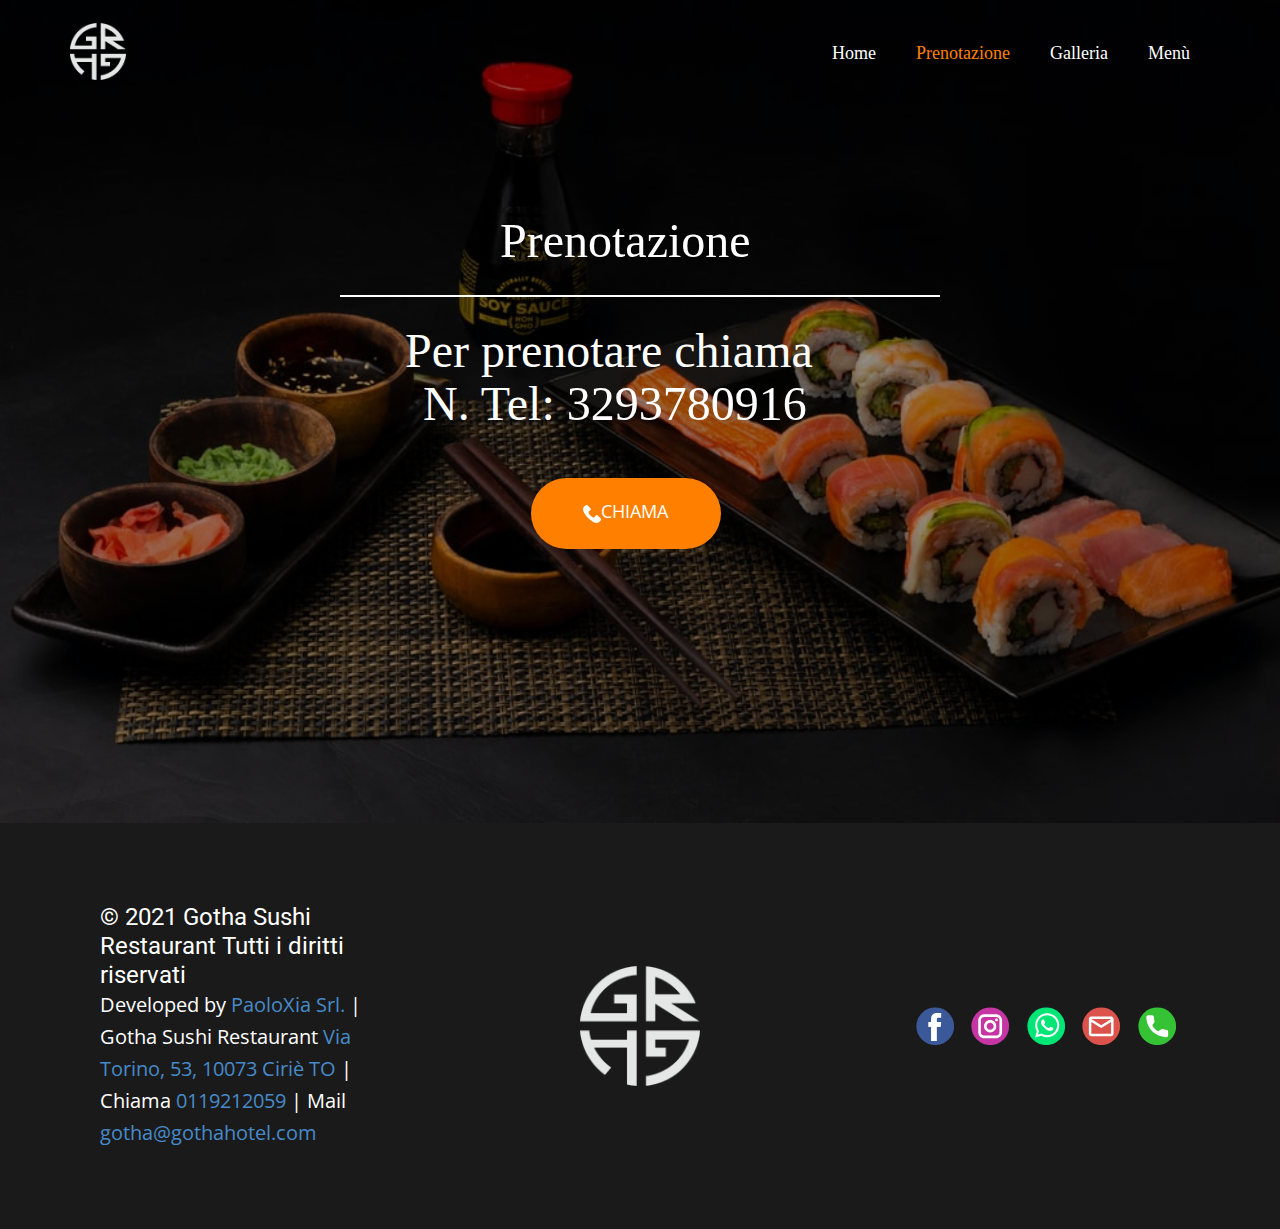
<file: Prenotazione.html>
<!DOCTYPE html>
<html style="font-size: 16px;">
  <head>
    <meta name="viewport" content="width=device-width, initial-scale=1.0">
    <meta charset="utf-8">
    <meta name="keywords" content="Per prenotazione chiama&nbsp;N. Tel: 3293780916">
    <meta name="description" content="">
    <meta name="page_type" content="np-template-header-footer-from-plugin">
    <title>Prenotazione</title>
    <link rel="stylesheet" href="nicepage.css" media="screen">
<link rel="stylesheet" href="Prenotazione.css" media="screen">
    <script class="u-script" type="text/javascript" src="jquery.js" defer=""></script>
    <script class="u-script" type="text/javascript" src="nicepage.js" defer=""></script>
    <meta name="generator" content="Nicepage 3.24.3, nicepage.com">
    <link id="u-theme-google-font" rel="stylesheet" href="https://fonts.googleapis.com/css?family=Roboto:100,100i,300,300i,400,400i,500,500i,700,700i,900,900i|Open+Sans:300,300i,400,400i,600,600i,700,700i,800,800i">
    
    
    <script type="application/ld+json">{
		"@context": "http://schema.org",
		"@type": "Organization",
		"name": "",
		"logo": "images/logobianco.jpg",
		"sameAs": [
				"https://m.facebook.com/gothahotelturinairport/",
				"https://instagram.com/gothasushirestaurant",
				"https://wa.link/fd90e4",
				"mailto:gotha@gothahotel.com?subject=Gotha%20Sushi%20Restaurant",
				"tel:0119212059"
		]
}</script>
    <meta name="theme-color" content="#478ac9">
    <meta property="og:title" content="Prenotazione">
    <meta property="og:type" content="website">
  </head>
  <body class="u-body u-overlap u-overlap-contrast u-overlap-transparent"><header class="u-black u-clearfix u-header u-header" id="sec-32f6"><div class="u-clearfix u-sheet u-sheet-1">
        <a href="Gotha-Sushi-Restaurant.html" data-page-id="27488733" class="u-image u-logo u-image-1" data-image-width="499" data-image-height="500" title="Home">
          <img src="images/logobianco.jpg" class="u-logo-image u-logo-image-1">
        </a>
        <nav class="u-menu u-menu-dropdown u-offcanvas u-offcanvas-shift u-menu-1">
          <div class="menu-collapse u-custom-font u-font-georgia" style="font-size: 1.125rem; letter-spacing: 0px;">
            <a class="u-button-style u-custom-left-right-menu-spacing u-custom-padding-bottom u-custom-text-active-color u-custom-text-color u-custom-text-hover-color u-custom-top-bottom-menu-spacing u-nav-link u-text-active-palette-1-base u-text-hover-palette-2-base" href="#" style="font-size: calc(1em + 8px); color: rgb(71, 138, 201) !important;">
              <svg class="u-svg-link" preserveAspectRatio="xMidYMin slice" viewBox="0 0 256 256" style=""><use xmlns:xlink="http://www.w3.org/1999/xlink" xlink:href="#svg-beb6"></use></svg>
              <svg class="u-svg-content" viewBox="0 0 256 256" id="svg-beb6"><g><g><g><g><path d="m200.578 81.242h-145.156c-8.284 0-15-6.716-15-15s6.716-15 15-15h145.156c8.284 0 15 6.716 15 15s-6.716 15-15 15z" fill="#ffa91a"></path>
</g>
</g>
</g><g><g><path d="m46.42 68.24c-1.1 0-2-.9-2-2s.9-2 2-2 1.99.89 2 1.99v.01c0 1.1-.9 2-2 2zm3.33-6.98c-.6 0-1.17-.27-1.55-.74-.7-.86-.57-2.12.29-2.81 1.95-1.59 4.41-2.47 6.92-2.47h134.85c1.11 0 2 .9 2 2s-.89 2-2 2h-134.84c-1.62 0-3.15.54-4.41 1.57-.35.29-.8.45-1.26.45z" fill="#ffc91d"></path>
</g>
</g><g><g><path d="m204.935 51.885c.418 1.379.643 2.842.643 4.357 0 8.284-6.716 15-15 15h-145.156c-1.515 0-2.978-.225-4.357-.643 1.867 6.159 7.588 10.643 14.357 10.643h145.156c8.284 0 15-6.716 15-15 0-6.769-4.484-12.491-10.643-14.357z" fill="#f79219"></path>
</g>
</g><g><g><g><path d="m200.578 143h-145.156c-8.284 0-15-6.716-15-15s6.716-15 15-15h145.156c8.284 0 15 6.716 15 15s-6.716 15-15 15z" fill="#ffa91a"></path>
</g>
</g>
</g><g><g><path d="m204.935 113.643c.418 1.379.643 2.842.643 4.357 0 8.284-6.716 15-15 15h-145.156c-1.515 0-2.978-.225-4.357-.643 1.867 6.159 7.588 10.643 14.357 10.643h145.156c8.284 0 15-6.716 15-15 0-6.769-4.484-12.49-10.643-14.357z" fill="#f79219"></path>
</g>
</g><g><g><g><path d="m200.578 204.758h-145.156c-8.284 0-15-6.716-15-15s6.716-15 15-15h145.156c8.284 0 15 6.716 15 15s-6.716 15-15 15z" fill="#ffa91a"></path>
</g>
</g>
</g><g><g><path d="m204.935 175.401c.418 1.379.643 2.842.643 4.357 0 8.284-6.716 15-15 15h-145.156c-1.515 0-2.978-.225-4.357-.643 1.867 6.159 7.588 10.643 14.357 10.643h145.156c8.284 0 15-6.716 15-15 0-6.768-4.484-12.49-10.643-14.357z" fill="#f79219"></path>
</g>
</g><g><g><path d="m208.387 176.949c1.39 2.275 2.191 4.948 2.191 7.809 0 8.284-6.716 15-15 15h-145.156c-2.861 0-5.534-.801-7.809-2.191 2.635 4.312 7.386 7.191 12.809 7.191h145.156c8.284 0 15-6.716 15-15 0-5.423-2.879-10.174-7.191-12.809z" fill="#ef7816"></path>
</g>
</g>
</g></svg>
            </a>
          </div>
          <div class="u-custom-menu u-nav-container">
            <ul class="u-custom-font u-font-georgia u-nav u-unstyled u-nav-1"><li class="u-nav-item"><a class="u-button-style u-nav-link u-text-active-custom-color-1 u-text-hover-white u-text-white" href="Gotha-Sushi-Restaurant.html" style="padding: 10px 20px;">Home</a>
</li><li class="u-nav-item"><a class="u-button-style u-nav-link u-text-active-custom-color-1 u-text-hover-white u-text-white" href="Prenotazione.html" style="padding: 10px 20px;">Prenotazione</a>
</li><li class="u-nav-item"><a class="u-button-style u-nav-link u-text-active-custom-color-1 u-text-hover-white u-text-white" href="Galleria.html" style="padding: 10px 20px;">Galleria</a>
</li><li class="u-nav-item"><a class="u-button-style u-nav-link u-text-active-custom-color-1 u-text-hover-white u-text-white" href="Menù.html" style="padding: 10px 20px;">Menù</a>
</li></ul>
          </div>
          <div class="u-custom-menu u-nav-container-collapse">
            <div class="u-black u-container-style u-inner-container-layout u-opacity u-opacity-95 u-sidenav">
              <div class="u-sidenav-overflow">
                <div class="u-menu-close"></div>
                <ul class="u-align-center u-nav u-popupmenu-items u-unstyled u-nav-2"><li class="u-nav-item"><a class="u-button-style u-nav-link" href="Gotha-Sushi-Restaurant.html" style="padding: 10px 20px;">Home</a>
</li><li class="u-nav-item"><a class="u-button-style u-nav-link" href="Prenotazione.html" style="padding: 10px 20px;">Prenotazione</a>
</li><li class="u-nav-item"><a class="u-button-style u-nav-link" href="Galleria.html" style="padding: 10px 20px;">Galleria</a>
</li><li class="u-nav-item"><a class="u-button-style u-nav-link" href="Menù.html" style="padding: 10px 20px;">Menù</a>
</li></ul>
              </div>
            </div>
            <div class="u-black u-menu-overlay u-opacity u-opacity-70"></div>
          </div>
        </nav>
      </div><style class="u-sticky-style" data-style-id="9cd3">.u-sticky-fixed.u-sticky-9cd3:before, .u-body.u-sticky-fixed .u-sticky-9cd3:before {
borders: top right bottom left !important
}</style></header>
    <section class="u-clearfix u-image u-shading u-section-1" id="sec-b83e" data-image-width="1000" data-image-height="637">
      <div class="u-clearfix u-sheet u-sheet-1">
        <h1 class="u-align-center u-custom-font u-font-georgia u-text u-text-default u-text-1" data-animation-name="fadeIn" data-animation-duration="1000" data-animation-delay="0">Prenotazione</h1>
        <div class="u-border-2 u-border-white u-expanded-width-xs u-line u-line-horizontal u-line-1" data-animation-name="fadeIn" data-animation-duration="1000" data-animation-delay="0"></div>
        <h1 class="u-align-center u-custom-font u-font-georgia u-text u-text-default u-text-2">Per prenotare​ chiama&nbsp;<br>N. Tel: <a href="tel:3293780916" class="u-active-none u-border-none u-btn u-button-link u-button-style u-hover-none u-none u-text-body-alt-color u-btn-1" data-animation-name="fadeIn" data-animation-duration="1000" data-animation-delay="0">3293780916</a>
        </h1>
        <a href="tel:3293780916" class="u-border-none u-btn u-btn-round u-button-style u-custom-color-1 u-hover-white u-radius-50 u-btn-2" data-animation-name="fadeIn" data-animation-duration="1000" data-animation-delay="0"><span class="u-icon"><svg class="u-svg-content" viewBox="0 0 513.64 513.64" x="0px" y="0px" style="width: 1em; height: 1em;"><path d="M499.66,376.96l-71.68-71.68c-25.6-25.6-69.12-15.359-79.36,17.92c-7.68,23.041-33.28,35.841-56.32,30.72 c-51.2-12.8-120.32-79.36-133.12-133.12c-7.68-23.041,7.68-48.641,30.72-56.32c33.28-10.24,43.52-53.76,17.92-79.36l-71.68-71.68 c-20.48-17.92-51.2-17.92-69.12,0l-48.64,48.64c-48.64,51.2,5.12,186.88,125.44,307.2c120.32,120.32,256,176.641,307.2,125.44 l48.64-48.64C517.581,425.6,517.581,394.88,499.66,376.96z"></path></svg><img></span>Chiama
        </a>
      </div>
    </section>
    
    
    <footer class="u-clearfix u-footer u-grey-90" id="sec-242f"><div class="u-clearfix u-sheet u-valign-middle-xs u-sheet-1">
        <div class="u-clearfix u-expanded-width u-gutter-30 u-layout-wrap u-layout-wrap-1">
          <div class="u-gutter-0 u-layout">
            <div class="u-layout-row">
              <div class="u-align-center-sm u-align-center-xs u-align-left-md u-align-left-xl u-container-style u-layout-cell u-left-cell u-size-20-lg u-size-20-xl u-size-28-md u-size-28-sm u-size-28-xs u-layout-cell-1">
                <div class="u-container-layout u-valign-middle-lg u-valign-middle-xl u-container-layout-1"><!--position-->
                  <div data-position="" class="u-expanded-width-sm u-expanded-width-xs u-position u-position-1"><!--block-->
                    <div class="u-block">
                      <div class="u-block-container u-clearfix"><!--block_header-->
                        <h5 class="u-block-header u-text u-text-1"><!--block_header_content-->© 2021 Gotha Sushi Restaurant Tutti i diritti riservati&nbsp;<!--/block_header_content--></h5><!--/block_header--><!--block_content-->
                        <div class="u-block-content u-text u-text-2"><!--block_content_content--> Developed by<a href="https://paoloxia.com" class="u-active-none u-border-none u-btn u-button-link u-button-style u-hover-none u-none u-text-palette-1-base u-btn-1" target="_blank"> PaoloXia Srl.</a>&nbsp;| Gotha Sushi Restaurant <a href="https://goo.gl/maps/9tTB4pBPZ64tyQj69" class="u-active-none u-border-none u-btn u-button-link u-button-style u-hover-none u-none u-text-palette-1-base u-btn-2" target="_blank">Via Torino, 53, 10073 Ciriè TO</a>&nbsp;| Chiama <a href="tel:0119212059" class="u-active-none u-border-none u-btn u-button-link u-button-style u-hover-none u-none u-text-palette-1-base u-btn-3">0119212059</a>&nbsp;| Mail <a href="mailto:gotha@gothahotel.com?subject=Gotha%20Sushi%20Restaurant" class="u-active-none u-border-none u-btn u-button-link u-button-style u-hover-none u-none u-text-palette-1-base u-btn-4">gotha@gothahotel.com</a><!--/block_content_content-->
                        </div><!--/block_content-->
                      </div>
                    </div><!--/block-->
                  </div><!--/position-->
                </div>
              </div>
              <div class="u-align-center-sm u-align-right-md u-container-style u-layout-cell u-size-12-md u-size-12-sm u-size-12-xs u-size-20-lg u-size-20-xl u-layout-cell-2">
                <div class="u-container-layout u-valign-middle u-container-layout-2">
                  <a href="Gotha-Sushi-Restaurant.html" data-page-id="27488733" class="u-image u-logo u-image-1" data-image-width="499" data-image-height="500" title="Gotha Sushi Restaurant">
                    <img src="images/logobianco1.jpg" class="u-logo-image u-logo-image-1">
                  </a>
                </div>
              </div>
              <div class="u-align-center-sm u-align-center-xs u-align-left-md u-align-right-lg u-align-right-xl u-container-style u-layout-cell u-right-cell u-size-20 u-size-20-md u-layout-cell-3">
                <div class="u-container-layout u-valign-bottom-xs u-valign-middle-lg u-valign-middle-xl u-container-layout-3">
                  <div class="u-align-left-md u-align-left-sm u-align-left-xs u-social-icons u-spacing-17 u-social-icons-1">
                    <a class="u-social-url" title="facebook" target="_blank" href="https://m.facebook.com/gothahotelturinairport/"><span class="u-icon u-social-facebook u-social-icon u-icon-1"><svg class="u-svg-link" preserveAspectRatio="xMidYMin slice" viewBox="0 0 112 112" style=""><use xmlns:xlink="http://www.w3.org/1999/xlink" xlink:href="#svg-fbb0"></use></svg><svg class="u-svg-content" viewBox="0 0 112 112" x="0" y="0" id="svg-fbb0"><circle fill="currentColor" cx="56.1" cy="56.1" r="55"></circle><path fill="#FFFFFF" d="M73.5,31.6h-9.1c-1.4,0-3.6,0.8-3.6,3.9v8.5h12.6L72,58.3H60.8v40.8H43.9V58.3h-8V43.9h8v-9.2
            c0-6.7,3.1-17,17-17h12.5v13.9H73.5z"></path></svg></span>
                    </a>
                    <a class="u-social-url" title="instagram" target="_blank" href="https://instagram.com/gothasushirestaurant"><span class="u-icon u-social-icon u-social-instagram u-icon-2"><svg class="u-svg-link" preserveAspectRatio="xMidYMin slice" viewBox="0 0 112 112" style=""><use xmlns:xlink="http://www.w3.org/1999/xlink" xlink:href="#svg-ca0a"></use></svg><svg class="u-svg-content" viewBox="0 0 112 112" x="0" y="0" id="svg-ca0a"><circle fill="currentColor" cx="56.1" cy="56.1" r="55"></circle><path fill="#FFFFFF" d="M55.9,38.2c-9.9,0-17.9,8-17.9,17.9C38,66,46,74,55.9,74c9.9,0,17.9-8,17.9-17.9C73.8,46.2,65.8,38.2,55.9,38.2
            z M55.9,66.4c-5.7,0-10.3-4.6-10.3-10.3c-0.1-5.7,4.6-10.3,10.3-10.3c5.7,0,10.3,4.6,10.3,10.3C66.2,61.8,61.6,66.4,55.9,66.4z"></path><path fill="#FFFFFF" d="M74.3,33.5c-2.3,0-4.2,1.9-4.2,4.2s1.9,4.2,4.2,4.2s4.2-1.9,4.2-4.2S76.6,33.5,74.3,33.5z"></path><path fill="#FFFFFF" d="M73.1,21.3H38.6c-9.7,0-17.5,7.9-17.5,17.5v34.5c0,9.7,7.9,17.6,17.5,17.6h34.5c9.7,0,17.5-7.9,17.5-17.5V38.8
            C90.6,29.1,82.7,21.3,73.1,21.3z M83,73.3c0,5.5-4.5,9.9-9.9,9.9H38.6c-5.5,0-9.9-4.5-9.9-9.9V38.8c0-5.5,4.5-9.9,9.9-9.9h34.5
            c5.5,0,9.9,4.5,9.9,9.9V73.3z"></path></svg></span>
                    </a>
                    <a class="u-social-url" target="_blank" title="Whatsapp" href="https://wa.link/fd90e4"><span class="u-icon u-social-icon u-social-whatsapp u-icon-3"><svg class="u-svg-link" preserveAspectRatio="xMidYMin slice" viewBox="0 0 112 112" style=""><use xmlns:xlink="http://www.w3.org/1999/xlink" xlink:href="#svg-61ed"></use></svg><svg class="u-svg-content" viewBox="0 0 112 112" x="0" y="0" id="svg-61ed"><circle fill="currentColor" cx="56.1" cy="56.1" r="55"></circle><path fill="#FFFFFF" d="M83.8,28.3C77.2,21.7,68.4,18,59,18c-19.3,0-35.1,15.7-35.1,35.1c0,6.2,1.6,12.2,4.7,17.5l-5,18.2L42.2,84
	c5.1,2.8,10.9,4.3,16.8,4.3h0l0,0c19.3,0,35.1-15.7,35.1-35.1C94.1,43.8,90.5,35,83.8,28.3 M59,82.3L59,82.3
	c-5.2,0-10.4-1.4-14.9-4.1l-1.1-0.6l-11,2.9L35,69.8l-0.7-1.1c-2.9-4.6-4.5-10-4.5-15.5C29.8,37,42.9,24,59,24
	c7.8,0,15.1,3,20.6,8.6c5.5,5.5,8.5,12.8,8.5,20.6C88.2,69.2,75.1,82.3,59,82.3 M75,60.5c-0.9-0.4-5.2-2.6-6-2.9
	c-0.8-0.3-1.4-0.4-2,0.4s-2.3,2.9-2.8,3.4c-0.5,0.6-1,0.7-1.9,0.2c-0.9-0.4-3.7-1.4-7.1-4.4c-2.6-2.3-4.4-5.2-4.9-6.1
	c-0.5-0.9-0.1-1.4,0.4-1.8c0.4-0.4,0.9-1,1.3-1.5c0.4-0.5,0.6-0.9,0.9-1.5c0.3-0.6,0.1-1.1-0.1-1.5c-0.2-0.4-2-4.8-2.7-6.5
	c-0.7-1.7-1.4-1.5-2-1.5c-0.5,0-1.1,0-1.7,0c-0.6,0-1.5,0.2-2.3,1.1c-0.8,0.9-3.1,3-3.1,7.3c0,4.3,3.1,8.5,3.6,9.1
	c0.4,0.6,6.2,9.4,15,13.2c2.1,0.9,3.7,1.4,5,1.8c2.1,0.7,4,0.6,5.5,0.3c1.7-0.3,5.2-2.1,5.9-4.2c0.7-2,0.7-3.8,0.5-4.2
	C76.5,61.1,75.9,60.9,75,60.5"></path></svg></span>
                    </a>
                    <a class="u-social-url" target="_blank" title="Email" href="mailto:gotha@gothahotel.com?subject=Gotha%20Sushi%20Restaurant"><span class="u-icon u-social-email u-social-icon u-icon-4"><svg class="u-svg-link" preserveAspectRatio="xMidYMin slice" viewBox="0 0 112 112" style=""><use xmlns:xlink="http://www.w3.org/1999/xlink" xlink:href="#svg-2876"></use></svg><svg class="u-svg-content" viewBox="0 0 112 112" x="0" y="0" id="svg-2876"><circle fill="currentColor" cx="56.1" cy="56.1" r="55"></circle><path id="path3864" fill="#FFFFFF" d="M27.2,28h57.6c4,0,7.2,3.2,7.2,7.2l0,0v42.7c0,3.9-3.2,7.2-7.2,7.2l0,0H27.2
	c-4,0-7.2-3.2-7.2-7.2V35.2C20,31.1,23.2,28,27.2,28 M56,52.9l28.8-17.8H27.2L56,52.9 M27.2,77.7h57.6V43.5L56,61.3L27.2,43.5V77.7z
	"></path></svg></span>
                    </a>
                    <a class="u-social-url" target="_blank" title="Phone" href="tel:0119212059"><span class="u-icon u-social-icon u-social-phone u-icon-5"><svg class="u-svg-link" preserveAspectRatio="xMidYMin slice" viewBox="0 0 112 112" style=""><use xmlns:xlink="http://www.w3.org/1999/xlink" xlink:href="#svg-ce1d"></use></svg><svg class="u-svg-content" viewBox="0 0 112 112" x="0" y="0" id="svg-ce1d"><circle fill="currentColor" cx="56.1" cy="56.1" r="55"></circle><path fill="#FFFFFF" d="M82.7,66c-3.9,0-7.7-0.6-11.3-1.8c-1.8-0.6-4,0-5,1.1l-7.1,5.4c-8.3-4.4-13.4-9.5-17.7-17.7l5.2-7
	c1.4-1.4,1.8-3.3,1.3-5.2c-1.2-3.6-1.8-7.5-1.8-11.3c0-2.8-2.3-5.1-5.1-5.1H29.5c-2.8,0-5.1,2.3-5.1,5.1c0,32.2,26.2,58.4,58.4,58.4
	c2.8,0,5.1-2.3,5.1-5.1V71.1C87.8,68.3,85.6,66,82.7,66z"></path></svg></span>
                    </a>
                  </div>
                </div>
              </div>
            </div>
          </div>
        </div>
      </div></footer>
  
  </body>
</html>
</file>
